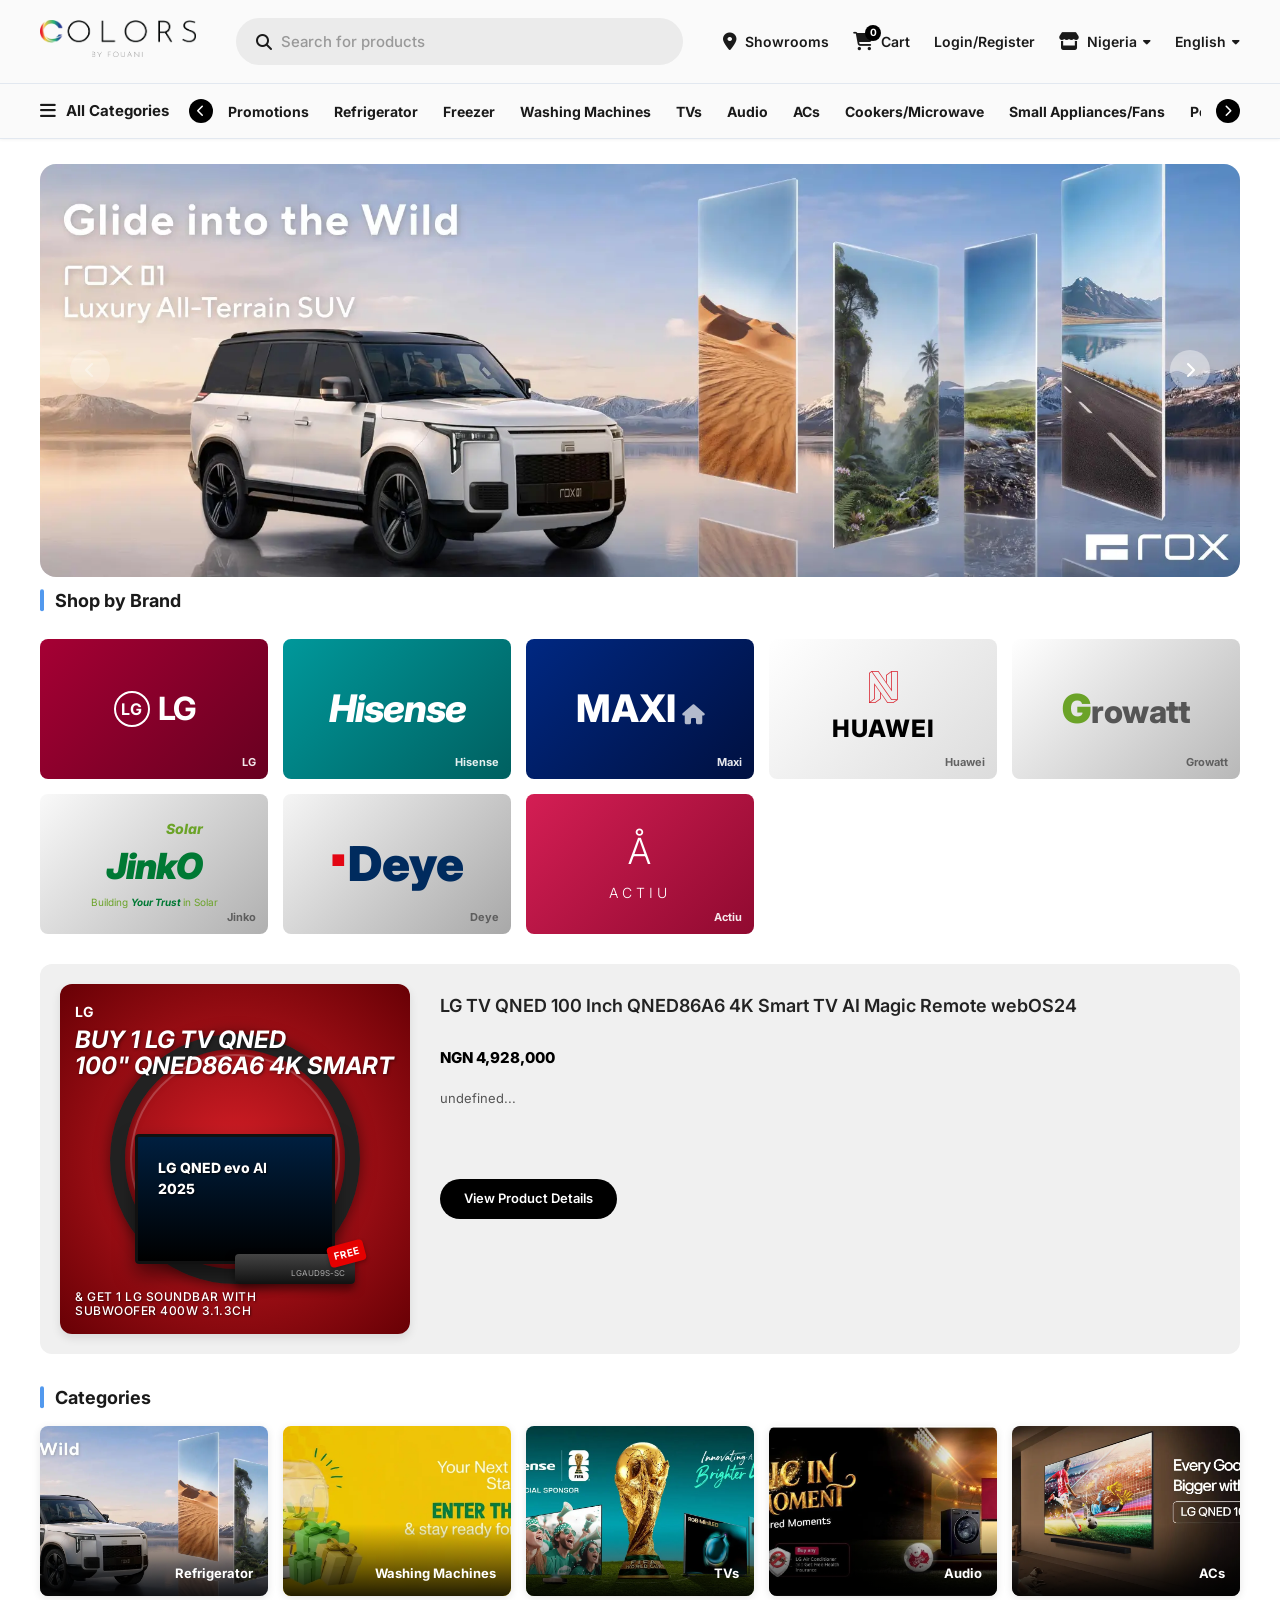
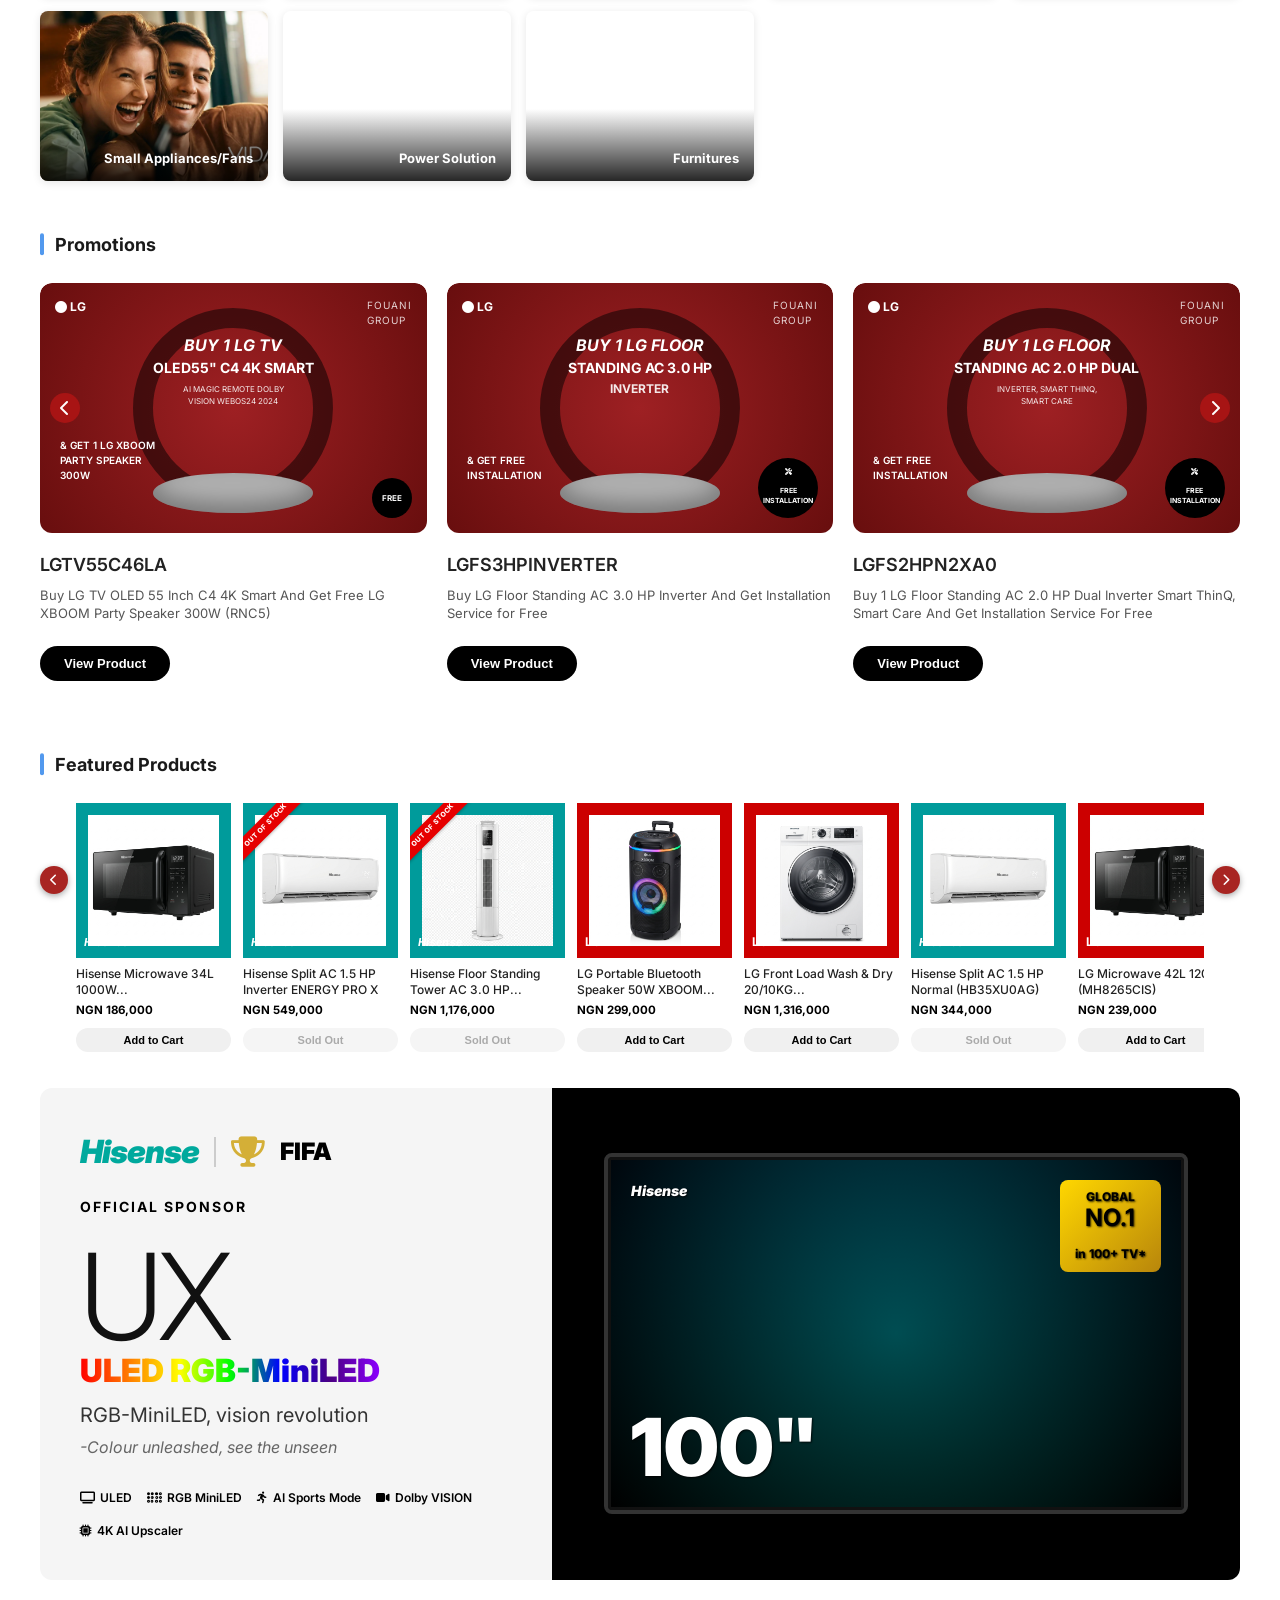
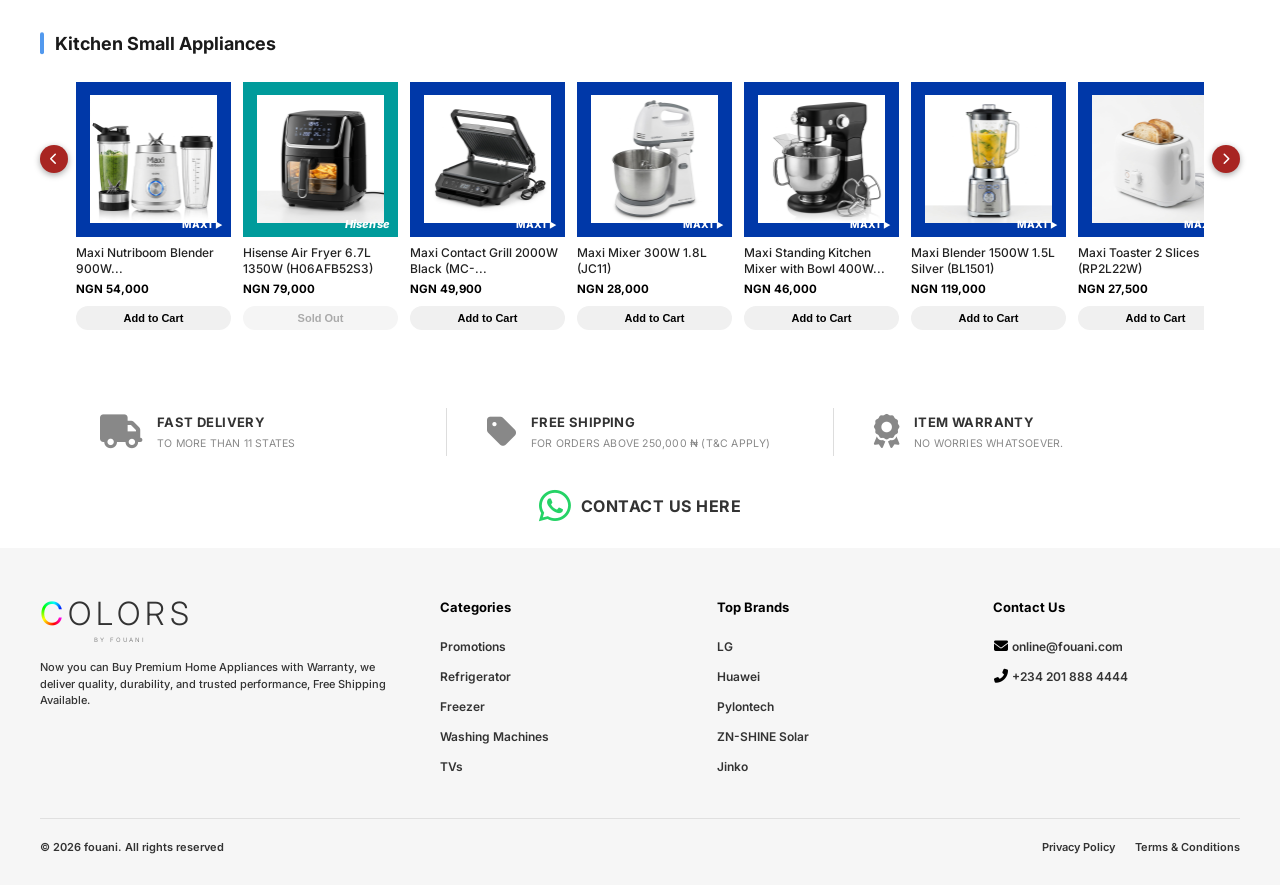
<file: index.html>
<!DOCTYPE html>
<html lang="en">
<head>
    <meta charset="UTF-8">
    <meta name="viewport" content="width=device-width, initial-scale=1.0">
    <title>COLORS by Fouani - Clone</title>
    <link rel="stylesheet" href="style.css">
    <!-- Google Fonts -->
    <link rel="preconnect" href="https://fonts.googleapis.com">
    <link rel="preconnect" href="https://fonts.gstatic.com" crossorigin>
    <link href="https://fonts.googleapis.com/css2?family=Inter:wght@400;500;600;700;800&display=swap" rel="stylesheet">
    <!-- Font Awesome for Icons -->
    <link rel="stylesheet" href="https://cdnjs.cloudflare.com/ajax/libs/font-awesome/6.4.0/css/all.min.css">
</head>
<body>

    <!-- Header & Navbar -->
    <header class="header">
        <div class="container">
            <div class="top-bar">
                <div class="mobile-menu-btn">
                    <i class="fas fa-bars"></i>
                </div>
                <a href="#" class="logo">
                    <img src="./img/icon/fouani.png" alt="Colors by Fouani" onerror="this.outerHTML='<h1>COLORS <span>by Fouani</span></h1>'">
                </a>
                
                <div class="search-container">
                    <i class="fas fa-search search-icon"></i>
                    <input type="text" class="search-bar" placeholder="Search for products">
                </div>

                <div class="nav-actions">
                    <a href="#" class="action-link hide-on-mobile">
                        <i class="fas fa-map-marker-alt"></i>
                        <span>Showrooms</span>
                    </a>
                    <a href="#" class="action-link cart-link hide-on-mobile">
                        <div class="cart-icon-wrapper">
                            <i class="fas fa-shopping-cart"></i>
                            <span class="cart-badge">0</span>
                        </div>
                        <span>Cart</span>
                    </a>
                    <a href="#" class="action-link hide-on-mobile">
                        <span>Login/Register</span>
                    </a>
                    <a href="#" class="action-link mobile-store-lang">
                        <i class="fas fa-store"></i>
                        <span class="hide-on-mobile">Nigeria</span>
                        <i class="fas fa-caret-down dropdown-icon hide-on-mobile"></i>
                    </a>
                    <a href="#" class="action-link mobile-lang">
                        <span>English</span>
                        <i class="fas fa-caret-down dropdown-icon"></i>
                    </a>
                </div>
            </div>
        </div>
        
        <div class="bottom-nav-wrapper">
            <div class="container relative-container">
                <div class="bottom-nav">
                    <div class="all-categories">
                        <i class="fas fa-bars"></i>
                        <span>All Categories</span>
                    </div>
                    
                    <button class="nav-scroll-btn left-btn"><i class="fas fa-chevron-left"></i></button>
                    
                    <div class="nav-links-container">
                        <ul class="nav-links">
                            <li class="nav-dropdown-wrapper">
                                <a href="#">Promotions</a>
                                <div class="nav-dropdown">
                                    <ul>
                                        <li><a href="#">Promo ACs</a></li>
                                        <li><a href="./microwave1.html">Cookers/Microwaves</a></li>
                                        <li><a href="#">Refrigerator</a></li>
                                        <li><a href="#">Washing Machines</a></li>
                                        <li><a href="#">Refrigerators</a></li>
                                        <li><a href="#">Promo TVs</a></li>
                                    </ul>
                                </div>
                            </li>
                            <li class="nav-dropdown-wrapper">
                                <a href="#">Refrigerator</a>
                                <div class="nav-dropdown">
                                    <ul>
                                        <li><a href="#">Side By Side</a></li>
                                        <li><a href="#">French Door</a></li>
                                        <li><a href="#">Bottom Freezer</a></li>
                                        <li><a href="#">Top Freezer</a></li>
                                        <li><a href="#">Single Door</a></li>
                                    </ul>
                                </div>
                            </li>
                            <li class="nav-dropdown-wrapper">
                                <a href="#">Freezer</a>
                                <div class="nav-dropdown">
                                    <ul>
                                        <li><a href="#">Standing Freezer</a></li>
                                        <li><a href="#">Chest Freezer</a></li>
                                    </ul>
                                </div>
                            </li>
                            <li class="nav-dropdown-wrapper">
                                <a href="#">Washing Machines</a>
                                <div class="nav-dropdown">
                                    <ul>
                                        <li><a href="#">Top Loader</a></li>
                                        <li><a href="#">Wash & Dry</a></li>
                                        <li><a href="#">Front Loader</a></li>
                                        <li><a href="#">Manual Twin Tub</a></li>
                                        <li><a href="#">Dryers</a></li>
                                        <li><a href="#">LG Styler Steam Closet</a></li>
                                    </ul>
                                </div>
                            </li>
                            <li class="nav-dropdown-wrapper">
                                <a href="#">TVs</a>
                                <div class="nav-dropdown">
                                    <ul>
                                        <li><a href="#">Smart TVs</a></li>
                                        <li><a href="#">OLED TVs</a></li>
                                        <li><a href="#">QLED TVs</a></li>
                                        <li><a href="#">Accessories</a></li>
                                    </ul>
                                </div>
                            </li>
                            <li class="nav-dropdown-wrapper">
                                <a href="./audio1.html">Audio</a>
                                <div class="nav-dropdown">
                                    <ul>
                                        <li><a href="#">Sound Bar</a></li>
                                        <li><a href="#">Wireless Speaker</a></li>
                                        <li><a href="#">Mini Hi-Fi System</a></li>
                                        <li><a href="#">Home Theater System</a></li>
                                        <li><a href="#">AV Receiver Systems</a></li>
                                        <li><a href="#">DVD Player</a></li>
                                    </ul>
                                </div>
                            </li>
                            <li class="nav-dropdown-wrapper">
                                <a href="#">ACs</a>
                                <div class="nav-dropdown">
                                    <ul>
                                        <li><a href="#">Split Air Conditioner</a></li>
                                        <li><a href="#">Floor Standing Air Conditioner</a></li>
                                        <li><a href="#">Inverter Air Conditioner</a></li>
                                        <li><a href="#">Portable Air Conditioner</a></li>
                                        <li><a href="#">Air Purifiers & Dehumidifiers</a></li>
                                    </ul>
                                </div>
                            </li>
                            <li class="nav-dropdown-wrapper">
                                <a href="./microwave1.html">Cookers/Microwave</a>
                                <div class="nav-dropdown">
                                    <ul>
                                        <li><a href="./microwave1.html">Microwaves</a></li>
                                        <li><a href="#">Gas Cookers</a></li>
                                        <li><a href="#">Table Top</a></li>
                                        <li><a href="#">Oven</a></li>
                                        <li><a href="#">Extractor Hood</a></li>
                                    </ul>
                                </div>
                            </li>
                            <li class="nav-dropdown-wrapper">
                                <a href="./small-appliances1.html">Small Appliances/Fans</a>
                                <div class="nav-dropdown">
                                    <ul>
                                        <li><a href="#">Fan</a></li>
                                        <li><a href="#">Air Fryer</a></li>
                                        <li><a href="#">Ice Makers</a></li>
                                        <li><a href="#">Small Kitchen Appliances</a></li>
                                    </ul>
                                </div>
                            </li>
                            <li class="nav-dropdown-wrapper">
                                <a href="./power-solutions1.html">Power Solution</a>
                                <div class="nav-dropdown">
                                    <ul>
                                        <li><a href="#">Inverters</a></li>
                                        <li><a href="#">Batteries</a></li>
                                        <li><a href="#">Generators</a></li>
                                        <li><a href="#">Stabilizers</a></li>
                                    </ul>
                                </div>
                            </li>
                            <li class="nav-dropdown-wrapper">
                                <a href="./furniture.html">Furniture</a>
                                <div class="nav-dropdown">
                                    <ul>
                                        <li><a href="#">Sofas</a></li>
                                        <li><a href="#">Dining Tables</a></li>
                                        <li><a href="#">Beds</a></li>
                                        <li><a href="#">Office Chairs</a></li>
                                    </ul>
                                </div>
                            </li>
                            <li class="nav-dropdown-wrapper">
                                <a href="#">Others</a>
                                <div class="nav-dropdown">
                                    <ul>
                                        <li><a href="#">Lighting</a></li>
                                        <li><a href="#">Tools</a></li>
                                        <li><a href="#">Smart Home</a></li>
                                    </ul>
                                </div>
                            </li>
                        </ul>
                    </div>
                    
                    <button class="nav-scroll-btn right-btn"><i class="fas fa-chevron-right"></i></button>
                </div>
            </div>
        </div>
    </header>

    <!-- Sidebar Overlay -->
    <div class="sidebar-overlay" id="sidebar-overlay"></div>

    <!-- All Categories Sidebar -->
    <div class="sidebar" id="categories-sidebar">
        <div class="sidebar-header">
            <h2>All Categories</h2>
            <button class="close-sidebar-btn" id="close-sidebar"><i class="fas fa-times"></i></button>
        </div>
        <div class="sidebar-content">
            <ul class="sidebar-menu">
                <li class="sidebar-dropdown-item">
                    <div class="sidebar-menu-header">
                        <div class="menu-item-content">
                            <div class="menu-icon"><i class="fas fa-tag" style="color: #d92128; font-size: 18px;"></i></div>
                            <span>Promotions</span>
                        </div>
                        <i class="fas fa-chevron-down dropdown-icon toggle-sidebar-dropdown"></i>
                    </div>
                    <ul class="sidebar-submenu">
                        <li><a href="#">Promo ACs</a></li>
                        <li><a href="./microwave1.html">Cookers/Microwaves</a></li>
                        <li><a href="#">Refrigerator</a></li>
                        <li><a href="#">Washing Machines</a></li>
                        <li><a href="#">Refrigerators</a></li>
                        <li><a href="#">Promo TVs</a></li>
                    </ul>
                </li>
                <li class="sidebar-dropdown-item">
                    <div class="sidebar-menu-header">
                        <div class="menu-item-content">
                            <div class="menu-icon"><i class="fas fa-snowflake" style="color: #555; font-size: 18px;"></i></div>
                            <span>Refrigerator</span>
                        </div>
                        <i class="fas fa-chevron-down dropdown-icon toggle-sidebar-dropdown"></i>
                    </div>
                    <ul class="sidebar-submenu">
                        <li><a href="#">Side By Side</a></li>
                        <li><a href="#">French Door</a></li>
                        <li><a href="#">Bottom Freezer</a></li>
                        <li><a href="#">Top Freezer</a></li>
                        <li><a href="#">Single Door</a></li>
                    </ul>
                </li>
                <li class="sidebar-dropdown-item">
                    <div class="sidebar-menu-header">
                        <div class="menu-item-content">
                            <div class="menu-icon"><i class="fas fa-icicles" style="color: #555; font-size: 18px;"></i></div>
                            <span>Freezer</span>
                        </div>
                        <i class="fas fa-chevron-down dropdown-icon toggle-sidebar-dropdown"></i>
                    </div>
                    <ul class="sidebar-submenu">
                        <li><a href="#">Standing Freezer</a></li>
                        <li><a href="#">Chest Freezer</a></li>
                    </ul>
                </li>
                <li class="sidebar-dropdown-item">
                    <div class="sidebar-menu-header">
                        <div class="menu-item-content">
                            <div class="menu-icon"><i class="fas fa-tshirt" style="color: #555; font-size: 18px;"></i></div>
                            <span>Washing Machines</span>
                        </div>
                        <i class="fas fa-chevron-down dropdown-icon toggle-sidebar-dropdown"></i>
                    </div>
                    <ul class="sidebar-submenu">
                        <li><a href="#">Top Loader</a></li>
                        <li><a href="#">Wash & Dry</a></li>
                        <li><a href="#">Front Loader</a></li>
                        <li><a href="#">Manual Twin Tub</a></li>
                        <li><a href="#">Dryers</a></li>
                        <li><a href="#">LG Styler Steam Closet</a></li>
                    </ul>
                </li>
                <li class="sidebar-dropdown-item">
                    <div class="sidebar-menu-header">
                        <div class="menu-item-content">
                            <div class="menu-icon"><i class="fas fa-tv" style="color: #555; font-size: 18px;"></i></div>
                            <span>TVs</span>
                        </div>
                        <i class="fas fa-chevron-down dropdown-icon toggle-sidebar-dropdown"></i>
                    </div>
                    <ul class="sidebar-submenu">
                        <li><a href="#">Smart TVs</a></li>
                        <li><a href="#">OLED TVs</a></li>
                        <li><a href="#">QLED TVs</a></li>
                        <li><a href="#">Accessories</a></li>
                    </ul>
                </li>
                <li class="sidebar-dropdown-item">
                    <div class="sidebar-menu-header">
                        <div class="menu-item-content">
                            <div class="menu-icon"><i class="fas fa-volume-up" style="color: #555; font-size: 18px;"></i></div>
                            <a href="audio1.html"><span>Audio</span></a>
                        </div>
                        <i class="fas fa-chevron-down dropdown-icon toggle-sidebar-dropdown"></i>
                    </div>
                    <ul class="sidebar-submenu">
                        <li><a href="#">Sound Bar</a></li>
                        <li><a href="#">Wireless Speaker</a></li>
                        <li><a href="#">Mini Hi-Fi System</a></li>
                        <li><a href="#">Home Theater System</a></li>
                        <li><a href="#">AV Receiver Systems</a></li>
                        <li><a href="#">DVD Player</a></li>
                    </ul>
                </li>
                <li class="sidebar-dropdown-item">
                    <div class="sidebar-menu-header">
                        <div class="menu-item-content">
                            <div class="menu-icon"><i class="fas fa-wind" style="color: #555; font-size: 18px;"></i></div>
                            <span>ACs</span>
                        </div>
                        <i class="fas fa-chevron-down dropdown-icon toggle-sidebar-dropdown"></i>
                    </div>
                    <ul class="sidebar-submenu">
                        <li><a href="#">Split Air Conditioner</a></li>
                        <li><a href="#">Floor Standing Air Conditioner</a></li>
                        <li><a href="#">Inverter Air Conditioner</a></li>
                        <li><a href="#">Portable Air Conditioner</a></li>
                        <li><a href="#">Air Purifiers & Dehumidifiers</a></li>
                    </ul>
                </li>
                <li class="sidebar-dropdown-item">
                    <div class="sidebar-menu-header">
                        <div class="menu-item-content">
                            <div class="menu-icon"><i class="fas fa-hamburger" style="color: #555; font-size: 18px;"></i></div>
                            <a href="./microwave1.html"><span>Cookers/Microwave</span></a>
                        </div>
                        <i class="fas fa-chevron-down dropdown-icon toggle-sidebar-dropdown"></i>
                    </div>
                    <ul class="sidebar-submenu">
                        <li><a href="./microwave1.html">Microwaves</a></li>
                        <li><a href="#">Gas Cookers</a></li>
                        <li><a href="#">Table Top</a></li>
                        <li><a href="#">Oven</a></li>
                        <li><a href="#">Extractor Hood</a></li>
                    </ul>
                </li>
                <li class="sidebar-dropdown-item">
                    <div class="sidebar-menu-header">
                        <div class="menu-item-content">
                            <div class="menu-icon"><i class="fas fa-fan" style="color: #555; font-size: 18px;"></i></div>
                            <a href="small-appliances1.html"><span>Small Appliances/Fans</span></a>
                        </div>
                        <i class="fas fa-chevron-down dropdown-icon toggle-sidebar-dropdown"></i>
                    </div>
                    <ul class="sidebar-submenu">
                        <li><a href="#">Fan</a></li>
                        <li><a href="#">Air Fryer</a></li>
                        <li><a href="#">Ice Makers</a></li>
                        <li><a href="#">Small Kitchen Appliances</a></li>
                    </ul>
                </li>
                <li class="sidebar-dropdown-item">
                    <div class="sidebar-menu-header">
                        <div class="menu-item-content">
                            <div class="menu-icon"><i class="fas fa-bolt" style="color: #555; font-size: 18px;"></i></div>
                            <a href="./power-solutions1.html"><span>Power Solution</span></a>
                        </div>
                        <i class="fas fa-chevron-down dropdown-icon toggle-sidebar-dropdown"></i>
                    </div>
                    <ul class="sidebar-submenu">
                        <li><a href="#">Inverters</a></li>
                        <li><a href="#">Batteries</a></li>
                        <li><a href="#">Generators</a></li>
                        <li><a href="#">Stabilizers</a></li>
                    </ul>
                </li>
                <li class="sidebar-dropdown-item">
                    <div class="sidebar-menu-header">
                        <div class="menu-item-content">
                            <div class="menu-icon"><i class="fas fa-couch" style="color: #555; font-size: 18px;"></i></div>
                            <a href="furniture.html"><span>Furniture</span></a>
                        </div>
                        <i class="fas fa-chevron-down dropdown-icon toggle-sidebar-dropdown"></i>
                    </div>
                    <ul class="sidebar-submenu">
                        <li><a href="#">Sofas</a></li>
                        <li><a href="#">Dining Tables</a></li>
                        <li><a href="#">Beds</a></li>
                        <li><a href="#">Office Chairs</a></li>
                    </ul>
                </li>
                <li class="sidebar-dropdown-item">
                    <div class="sidebar-menu-header">
                        <div class="menu-item-content">
                            <div class="menu-icon"><i class="fas fa-ellipsis-h" style="color: #555; font-size: 18px;"></i></div>
                            <span>Others</span>
                        </div>
                        <i class="fas fa-chevron-down dropdown-icon toggle-sidebar-dropdown"></i>
                    </div>
                    <ul class="sidebar-submenu">
                        <li><a href="#">Lighting</a></li>
                        <li><a href="#">Tools</a></li>
                        <li><a href="#">Smart Home</a></li>
                    </ul>
                </li>
            </ul>
        </div>
    </div>

    <!-- Hero Section with Carousel -->
    <section class="hero-section container">
        <div class="carousel-container" id="hero-carousel">
            <!-- Slide 1 -->
            <div class="carousel-slide active">
                <img src="img/bg1.webp" alt="Banner 1" style="object-position: center;">
            </div>
            <!-- Slide 2 -->
            <div class="carousel-slide">
                <img src="img/bg2.webp" alt="Banner 2" style="object-position: center;">
            </div>
            <!-- Slide 3 -->
            <div class="carousel-slide">
                <img src="img/bg3.webp" alt="Banner 3" style="object-position: center;">
            </div>
            <!-- Slide 4 -->
            <div class="carousel-slide">
                <img src="img/bg4.webp" alt="Banner 4" style="object-position: center;">
            </div>
            <!-- Slide 5 -->
            <div class="carousel-slide">
                <img src="img/bg5.webp" alt="Banner 5" style="object-position: center;">
            </div>
            <!-- Slide 6 -->
            <div class="carousel-slide">
                <img src="img/bg6.webp" alt="Banner 6" style="object-position: center;">
            </div>

            <button class="carousel-nav prev"><i class="fas fa-chevron-left"></i></button>
            <button class="carousel-nav next"><i class="fas fa-chevron-right"></i></button>
        </div>
    </section>

    <main class="container">
        <!-- Shop by Brand -->
        <section class="shop-by-brand-section">
            <div class="section-header">
                <h2 class="section-title">Shop by Brand</h2>
            </div>
            <div class="brands-grid">
                <!-- LG -->
                <a href="#" class="custom-brand-card lg">
                    <div class="logo">
                        <span class="circle">L<span>G</span></span>
                        <span style="letter-spacing: -2px;">LG</span>
                    </div>
                    <span class="brand-name-small">LG</span>
                </a>
                
                <!-- Hisense -->
                <a href="#" class="custom-brand-card hisense">
                    <div class="logo">Hisense</div>
                    <span class="brand-name-small">Hisense</span>
                </a>
                
                <!-- MAXI -->
                <a href="#" class="custom-brand-card maxi">
                    <div class="logo">MAXI <i class="fas fa-home"></i></div>
                    <span class="brand-name-small">Maxi</span>
                </a>
                
                <!-- HUAWEI -->
                <a href="#" class="custom-brand-card huawei">
                    <div class="logo">
                        <i class="fab fa-neos" style="color:#d9232e; font-size: 32px;"></i> <!-- Placeholder for lotus -->
                        <span>HUAWEI</span>
                    </div>
                    <span class="brand-name-small" style="color: #555;">Huawei</span>
                </a>
                
                <!-- Growatt -->
                <a href="#" class="custom-brand-card growatt">
                    <div class="logo">
                        <span style="color: #6ba328; font-size: 40px; font-weight: 900;">G</span>rowatt
                    </div>
                    <span class="brand-name-small" style="color: #555;">Growatt</span>
                </a>

                <!-- Jinko -->
                <a href="#" class="custom-brand-card jinko">
                    <div class="logo">
                        <div style="color: #6ba328; font-style: italic; font-weight: 800; font-size: 14px; align-self: flex-end; margin-right: 15px;">Solar</div>
                        <span style="color: #007934; font-style: italic; font-weight: 900; font-size: 36px; letter-spacing: -1px;">JinkO</span>
                        <div style="font-size: 10px; color: #555; margin-top: 2px;">
                            <span style="color:#6ba328;">Building </span><span style="color:#007934; font-weight: bold; font-style: italic;">Your Trust </span><span style="color:#6ba328;">in Solar</span>
                        </div>
                    </div>
                    <span class="brand-name-small" style="color: #555;">Jinko</span>
                </a>

                <!-- Deye -->
                <a href="#" class="custom-brand-card deye">
                    <div class="logo">
                        <span style="color: #e30613; font-size: 16px; margin-right: 2px; transform: translateY(-15px);">■</span>
                        Deye
                    </div>
                    <span class="brand-name-small" style="color: #555;">Deye</span>
                </a>

                <!-- Actiu -->
                <a href="#" class="custom-brand-card actiu">
                    <div class="logo">
                        <span style="font-size: 36px; font-weight: 300;">Å</span>
                        <span style="letter-spacing: 4px; font-weight: 300; font-size: 14px; margin-top: 4px;">ACTIU</span>
                    </div>
                    <span class="brand-name-small">Actiu</span>
                </a>
            </div>
        </section>

        <!-- Promo Banner -->
        <section class="promo-banner-section">
            <div class="promo-banner-card">
                <div class="promo-banner-image">
                    <!-- We will use a placeholder or pure CSS for the image if it's missing, but let's use the digitalocean url for now just in case it works for the user -->
                    <div class="promo-image-css">
                        <div class="promo-red-bg">
                            <div class="promo-text-top">
                                <span class="lg-logo-small">L<span>G</span></span>
                                <h2>BUY 1 LG TV QNED<br>100" QNED86A6 4K SMART</h2>
                            </div>
                            <div class="promo-circles">
                                <div class="circle-outer"></div>
                                <div class="circle-inner"></div>
                            </div>
                            <div class="promo-product-mockup">
                                <div class="tv-screen">
                                    <div class="tv-content">
                                        <span class="tv-brand">LG QNED <span>evo</span> <b>AI</b><br>2025</span>
                                    </div>
                                </div>
                                <div class="soundbar"></div>
                                <div class="free-badge">FREE</div>
                            </div>
                            <div class="promo-text-bottom">
                                &amp; GET 1 LG SOUNDBAR WITH<br>SUBWOOFER 400W 3.1.3CH
                            </div>
                        </div>
                    </div>
                </div>
                <div class="promo-banner-content">
                    <h3 class="promo-title">LG TV QNED 100 Inch QNED86A6 4K Smart TV AI Magic Remote webOS24</h3>
                    <div class="promo-price">NGN 4,928,000</div>
                    <div class="promo-desc">undefined...</div>
                    <a href="#" class="promo-btn">View Product Details</a>
                </div>
            </div>
        </section>

        <!-- Categories Section -->
        <section class="categories-section">
            <div class="section-header">
                <h2 class="section-title">Categories</h2>
            </div>
            <div class="categories-grid">
                <a href="#" class="category-card" style="background-image: url('img/bg1.webp');">
                    <div class="category-overlay">Refrigerator</div>
                </a>
                <a href="#" class="category-card" style="background-image: url('img/bg2.webp');">
                    <div class="category-overlay">Washing Machines</div>
                </a>
                <a href="#" class="category-card" style="background-image: url('img/bg3.webp');">
                    <div class="category-overlay">TVs</div>
                </a>
                <a href="audio1.html" class="category-card" style="background-image: url('img/bg4.webp');">
                    <div class="category-overlay">Audio</div>
                </a>
                <a href="#" class="category-card" style="background-image: url('img/bg5.webp');">
                    <div class="category-overlay">ACs</div>
                </a>
                <a href="./small-appliances1.html" class="category-card" style="background-image: url('img/bg6.webp');">
                    <div class="category-overlay">Small Appliances/Fans</div>
                </a>
                <a href="./power-solutions1.html" class="category-card" style="background-image: url('https://images.pexels.com/photos/159397/solar-panel-array-power-sun-electricity-159397.jpeg?auto=compress&cs=tinysrgb&w=600');">
                    <div class="category-overlay">Power Solution</div>
                </a>
                <a href="./furniture.html" class="category-card" style="background-image: url('https://images.pexels.com/photos/1866149/pexels-photo-1866149.jpeg?auto=compress&cs=tinysrgb&w=600');">
                    <div class="category-overlay">Furnitures</div>
                </a>
            </div>
        </section>

        <!-- Promotions -->
        <section class="promotions-custom-section">
            <div class="section-header">
                <h2 class="section-title">Promotions</h2>
            </div>
            <div class="promotions-custom-grid">
                <!-- Promo Card 1 -->
                <div class="promo-custom-card">
                    <div class="promo-custom-banner">
                        <div class="promo-banner-bg">
                            <div class="promo-bg-ring"></div>
                        </div>
                        <div class="promo-top-logos">
                            <span style="color:white;font-weight:bold;font-size:12px;"><i class="fas fa-circle"></i> LG</span>
                            <span class="fouani-logo-sm">FOUANI<br>GROUP</span>
                        </div>
                        <div class="promo-text-center">
                            <h3>BUY 1 LG TV</h3>
                            <h4>OLED55" C4 4K SMART</h4>
                            <p>AI MAGIC REMOTE DOLBY<br>VISION WEBOS24 2024</p>
                        </div>
                        <div class="promo-get-left">
                            & GET 1 LG XBOOM<br>PARTY SPEAKER 300W
                        </div>
                        <div class="promo-stage-area">
                            <div class="promo-stage"></div>
                        </div>
                        <div class="promo-badge-right">
                            <div class="free-badge-img">
                                <div style="background:#000;border-radius:50%;width:40px;height:40px;display:flex;align-items:center;justify-content:center;color:#fff;font-size:8px;font-weight:bold;margin-top:10px;">FREE</div>
                            </div>
                        </div>
                        <div class="promo-nav-left"><i class="fas fa-chevron-left"></i></div>
                    </div>
                    <div class="promo-custom-details">
                        <h3 class="promo-title">LGTV55C46LA</h3>
                        <p class="promo-desc">Buy LG TV OLED 55 Inch C4 4K Smart And Get Free LG XBOOM Party Speaker 300W (RNC5)</p>
                        <button class="view-product-btn">View Product</button>
                    </div>
                </div>

                <!-- Promo Card 2 -->
                <div class="promo-custom-card">
                    <div class="promo-custom-banner">
                        <div class="promo-banner-bg">
                            <div class="promo-bg-ring"></div>
                        </div>
                        <div class="promo-top-logos">
                            <span style="color:white;font-weight:bold;font-size:12px;"><i class="fas fa-circle"></i> LG</span>
                            <span class="fouani-logo-sm">FOUANI<br>GROUP</span>
                        </div>
                        <div class="promo-text-center">
                            <h3>BUY 1 LG FLOOR</h3>
                            <h4>STANDING AC 3.0 HP</h4>
                            <p style="font-size:12px; margin-top:2px; font-weight:bold;">INVERTER</p>
                        </div>
                        <div class="promo-get-left">
                            & GET FREE<br>INSTALLATION
                        </div>
                        <div class="promo-stage-area">
                            <div class="promo-stage"></div>
                        </div>
                        <div class="promo-badge-right black-badge">
                            <i class="fas fa-tools"></i><br>FREE<br>INSTALLATION
                        </div>
                    </div>
                    <div class="promo-custom-details">
                        <h3 class="promo-title">LGFS3HPINVERTER</h3>
                        <p class="promo-desc">Buy LG Floor Standing AC 3.0 HP Inverter And Get Installation Service for Free</p>
                        <button class="view-product-btn">View Product</button>
                    </div>
                </div>

                <!-- Promo Card 3 -->
                <div class="promo-custom-card">
                    <div class="promo-custom-banner">
                        <div class="promo-banner-bg">
                            <div class="promo-bg-ring"></div>
                        </div>
                        <div class="promo-top-logos">
                            <span style="color:white;font-weight:bold;font-size:12px;"><i class="fas fa-circle"></i> LG</span>
                            <span class="fouani-logo-sm">FOUANI<br>GROUP</span>
                        </div>
                        <div class="promo-text-center">
                            <h3>BUY 1 LG FLOOR</h3>
                            <h4>STANDING AC 2.0 HP DUAL</h4>
                            <p>INVERTER, SMART THINQ,<br>SMART CARE</p>
                        </div>
                        <div class="promo-get-left">
                            & GET FREE<br>INSTALLATION
                        </div>
                        <div class="promo-stage-area">
                            <div class="promo-stage"></div>
                        </div>
                        <div class="promo-badge-right black-badge">
                            <i class="fas fa-tools"></i><br>FREE<br>INSTALLATION
                        </div>
                        <div class="promo-nav-right"><i class="fas fa-chevron-right"></i></div>
                    </div>
                    <div class="promo-custom-details">
                        <h3 class="promo-title">LGFS2HPN2XA0</h3>
                        <p class="promo-desc">Buy 1 LG Floor Standing AC 2.0 HP Dual Inverter Smart ThinQ, Smart Care And Get Installation Service For Free</p>
                        <button class="view-product-btn">View Product</button>
                    </div>
                </div>
            </div>
        <!-- Featured Products -->
        <section class="featured-products-section">
            <div class="section-header">
                <h2 class="section-title">Featured Products</h2>
            </div>
            <div class="featured-products-carousel-wrapper">
                <div class="fp-nav-btn fp-nav-left" id="fpNavLeft"><i class="fas fa-chevron-left"></i></div>
                <div class="featured-products-grid" id="featuredGrid">
                    <!-- Item 1: Hisense Microwave -->
                    <div class="featured-card">
                        <div class="featured-img-box teal-bg">
                            <img src="./img/prod_hisense_microwave.png" alt="Hisense Microwave">
                            <div class="fp-brand-logo">Hisense</div>
                        </div>
                        <h4 class="featured-title">Hisense Microwave 34L 1000W...</h4>
                        <div class="featured-price">NGN 186,000</div>
                        <button class="featured-btn add-to-cart">Add to Cart</button>
                    </div>
                    <!-- Item 2: Hisense Split AC Inverter (OUT OF STOCK) -->
                    <div class="featured-card">
                        <div class="featured-img-box teal-bg">
                            <div class="fp-oos-ribbon"><span>OUT OF STOCK</span></div>
                            <img src="./img/prod_hisense_ac.png" alt="Hisense Split AC">
                            <div class="fp-brand-logo">Hisense</div>
                        </div>
                        <h4 class="featured-title">Hisense Split AC 1.5 HP Inverter ENERGY PRO X</h4>
                        <div class="featured-price">NGN 549,000</div>
                        <button class="featured-btn sold-out">Sold Out</button>
                    </div>
                    <!-- Item 3: Hisense Floor AC (OUT OF STOCK) -->
                    <div class="featured-card">
                        <div class="featured-img-box teal-bg">
                            <div class="fp-oos-ribbon"><span>OUT OF STOCK</span></div>
                            <img src="./img/prod_hisense_floor_ac.png" alt="Hisense Floor AC">
                            <div class="fp-brand-logo">Hisense</div>
                        </div>
                        <h4 class="featured-title">Hisense Floor Standing Tower AC 3.0 HP...</h4>
                        <div class="featured-price">NGN 1,176,000</div>
                        <button class="featured-btn sold-out">Sold Out</button>
                    </div>
                    <!-- Item 4: LG Speaker -->
                    <div class="featured-card">
                        <div class="featured-img-box dark-red-bg">
                            <img src="./img/prod_lg_speaker.png" alt="LG XBOOM Speaker">
                            <div class="fp-brand-logo fp-brand-lg">LG</div>
                        </div>
                        <h4 class="featured-title">LG Portable Bluetooth Speaker 50W XBOOM...</h4>
                        <div class="featured-price">NGN 299,000</div>
                        <button class="featured-btn add-to-cart">Add to Cart</button>
                    </div>
                    <!-- Item 5: LG Washer -->
                    <div class="featured-card">
                        <div class="featured-img-box dark-red-bg">
                            <img src="./img/prod_hisense_washer.png" alt="LG Front Load Washer">
                            <div class="fp-brand-logo fp-brand-lg">LG</div>
                        </div>
                        <h4 class="featured-title">LG Front Load Wash & Dry 20/10KG...</h4>
                        <div class="featured-price">NGN 1,316,000</div>
                        <button class="featured-btn add-to-cart">Add to Cart</button>
                    </div>
                    <!-- Item 6: Hisense Normal AC (Sold Out) -->
                    <div class="featured-card">
                        <div class="featured-img-box teal-bg">
                            <img src="./img/prod_hisense_ac.png" alt="Hisense Normal AC">
                            <div class="fp-brand-logo">Hisense</div>
                        </div>
                        <h4 class="featured-title">Hisense Split AC 1.5 HP Normal (HB35XU0AG)</h4>
                        <div class="featured-price">NGN 344,000</div>
                        <button class="featured-btn sold-out">Sold Out</button>
                    </div>
                    <!-- Item 7: LG Microwave -->
                    <div class="featured-card">
                        <div class="featured-img-box dark-red-bg">
                            <img src="./img/prod_hisense_microwave.png" alt="LG Microwave">
                            <div class="fp-brand-logo fp-brand-lg">LG</div>
                        </div>
                        <h4 class="featured-title">LG Microwave 42L 1200W (MH8265CIS)</h4>
                        <div class="featured-price">NGN 239,000</div>
                        <button class="featured-btn add-to-cart">Add to Cart</button>
                    </div>
                    <!-- Item 8: Hisense Party Thunder -->
                    <div class="featured-card">
                        <div class="featured-img-box teal-bg">
                            <img src="./img/prod_lg_speaker.png" alt="Hisense Party Thunder">
                            <div class="fp-brand-logo">Hisense</div>
                        </div>
                        <h4 class="featured-title">Hisense Party Thunder | Ultimate Party...</h4>
                        <div class="featured-price">NGN 399,000</div>
                        <button class="featured-btn add-to-cart">Add to Cart</button>
                    </div>
                </div>
                <div class="fp-nav-btn fp-nav-right" id="fpNavRight"><i class="fas fa-chevron-right"></i></div>
            </div>

            <!-- Hisense Large Banner -->
            <div class="hisense-huge-banner">
                <div class="hisense-banner-left">
                    <div class="hisense-banner-logos">
                        <span class="hisense-text-logo">Hisense</span>
                        <div class="divider"></div>
                        <i class="fas fa-trophy fifa-trophy"></i>
                        <span class="fifa-text">FIFA</span>
                    </div>
                    <div class="official-sponsor">OFFICIAL SPONSOR</div>
                    <div class="ux-huge-text">UX</div>
                    <div class="uled-text"><span class="rainbow-text">ULED RGB-MiniLED</span></div>
                    <div class="revolution-text">RGB-MiniLED, vision revolution</div>
                    <div class="unseen-text">-Colour unleashed, see the unseen</div>
                    <div class="bottom-features">
                        <span><i class="fas fa-tv"></i> ULED</span>
                        <span><i class="fas fa-braille"></i> RGB MiniLED</span>
                        <span><i class="fas fa-running"></i> AI Sports Mode</span>
                        <span><i class="fas fa-video"></i> Dolby VISION</span>
                        <span><i class="fas fa-microchip"></i> 4K AI Upscaler</span>
                    </div>
                </div>
                <div class="hisense-banner-right">
                    <div class="tv-frame">
                        <div class="tv-screen">
                            <div class="tv-stadium-bg"></div>
                            <div class="tv-content">
                                <span class="hisense-text-logo-small">Hisense</span>
                                <div class="giant-100">100"</div>
                                <div class="global-no1">
                                    GLOBAL<br><strong>NO.1</strong><br>in 100+ TV*
                                </div>
                            </div>
                        </div>
                    </div>
                </div>
            </div>

            <!-- Kitchen Small Appliances -->
            <section class="ka-section">
                <div class="section-header">
                    <h2 class="section-title">Kitchen Small Appliances</h2>
                </div>
                <div class="ka-carousel-wrapper">
                    <div class="ka-nav-btn ka-nav-left" id="kaNavLeft"><i class="fas fa-chevron-left"></i></div>
                    <div class="ka-grid" id="kaGrid">
                        <!-- Item 1 -->
                        <div class="ka-card">
                            <div class="ka-img-box blue-bg">
                                <img src="./img/ka_nutriboom.png" alt="Maxi Nutriboom Blender">
                                <div class="ka-brand">MAXI <span class="ka-arrow">&#9654;</span></div>
                            </div>
                            <h4 class="ka-title">Maxi Nutriboom Blender 900W...</h4>
                            <div class="ka-price">NGN 54,000</div>
                            <button class="ka-btn ka-add">Add to Cart</button>
                        </div>
                        <!-- Item 2 -->
                        <div class="ka-card">
                            <div class="ka-img-box teal-bg">
                                <img src="./img/ka_air_fryer.png" alt="Hisense Air Fryer">
                                <div class="ka-brand ka-hisense">Hisense</div>
                            </div>
                            <h4 class="ka-title">Hisense Air Fryer 6.7L 1350W (H06AFB52S3)</h4>
                            <div class="ka-price">NGN 79,000</div>
                            <button class="ka-btn ka-sold">Sold Out</button>
                        </div>
                        <!-- Item 3 -->
                        <div class="ka-card">
                            <div class="ka-img-box blue-bg">
                                <img src="./img/ka_grill.png" alt="Maxi Contact Grill">
                                <div class="ka-brand">MAXI <span class="ka-arrow">&#9654;</span></div>
                            </div>
                            <h4 class="ka-title">Maxi Contact Grill 2000W Black (MC-...</h4>
                            <div class="ka-price">NGN 49,900</div>
                            <button class="ka-btn ka-add">Add to Cart</button>
                        </div>
                        <!-- Item 4 -->
                        <div class="ka-card">
                            <div class="ka-img-box blue-bg">
                                <img src="./img/ka_mixer.png" alt="Maxi Mixer">
                                <div class="ka-brand">MAXI <span class="ka-arrow">&#9654;</span></div>
                            </div>
                            <h4 class="ka-title">Maxi Mixer 300W 1.8L (JC11)</h4>
                            <div class="ka-price">NGN 28,000</div>
                            <button class="ka-btn ka-add">Add to Cart</button>
                        </div>
                        <!-- Item 5 -->
                        <div class="ka-card">
                            <div class="ka-img-box blue-bg">
                                <img src="./img/ka_stand_mixer.png" alt="Maxi Stand Mixer">
                                <div class="ka-brand">MAXI <span class="ka-arrow">&#9654;</span></div>
                            </div>
                            <h4 class="ka-title">Maxi Standing Kitchen Mixer with Bowl 400W...</h4>
                            <div class="ka-price">NGN 46,000</div>
                            <button class="ka-btn ka-add">Add to Cart</button>
                        </div>
                        <!-- Item 6 -->
                        <div class="ka-card">
                            <div class="ka-img-box blue-bg">
                                <img src="./img/ka_jug_blender.png" alt="Maxi Blender">
                                <div class="ka-brand">MAXI <span class="ka-arrow">&#9654;</span></div>
                            </div>
                            <h4 class="ka-title">Maxi Blender 1500W 1.5L Silver (BL1501)</h4>
                            <div class="ka-price">NGN 119,000</div>
                            <button class="ka-btn ka-add">Add to Cart</button>
                        </div>
                        <!-- Item 7 -->
                        <div class="ka-card">
                            <div class="ka-img-box blue-bg">
                                <img src="./img/ka_toaster.png" alt="Maxi Toaster">
                                <div class="ka-brand">MAXI <span class="ka-arrow">&#9654;</span></div>
                            </div>
                            <h4 class="ka-title">Maxi Toaster 2 Slices (RP2L22W)</h4>
                            <div class="ka-price">NGN 27,500</div>
                            <button class="ka-btn ka-add">Add to Cart</button>
                        </div>
                        <!-- Item 8 -->
                        <div class="ka-card">
                            <div class="ka-img-box blue-bg">
                                <img src="./img/ka_kettle.png" alt="Maxi Kettle">
                                <div class="ka-brand">MAXI <span class="ka-arrow">&#9654;</span></div>
                            </div>
                            <h4 class="ka-title">Maxi Kettle 1.7L Silver 2000W (17S30A2)</h4>
                            <div class="ka-price">NGN 26,700</div>
                            <button class="ka-btn ka-add">Add to Cart</button>
                        </div>
                    </div>
                    <div class="ka-nav-btn ka-nav-right" id="kaNavRight"><i class="fas fa-chevron-right"></i></div>
                </div>
            </section>

            
        </section>
    </main>

    <!-- Trust Bar + Contact -->
    <section class="trust-bar-section">
        <div class="trust-bar-container">
            <!-- Three Features -->
            <div class="trust-features">
                <div class="trust-feature">
                    <div class="trust-icon">
                        <i class="fas fa-truck"></i>
                    </div>
                    <div class="trust-text">
                        <span class="trust-title">FAST DELIVERY</span>
                        <span class="trust-sub">TO MORE THAN 11 STATES</span>
                    </div>
                </div>
                <div class="trust-divider"></div>
                <div class="trust-feature">
                    <div class="trust-icon">
                        <i class="fas fa-tag"></i>
                    </div>
                    <div class="trust-text">
                        <span class="trust-title">FREE SHIPPING</span>
                        <span class="trust-sub">FOR ORDERS ABOVE 250,000 ₦ (T&amp;C APPLY)</span>
                    </div>
                </div>
                <div class="trust-divider"></div>
                <div class="trust-feature">
                    <div class="trust-icon">
                        <i class="fas fa-award"></i>
                    </div>
                    <div class="trust-text">
                        <span class="trust-title">ITEM WARRANTY</span>
                        <span class="trust-sub">NO WORRIES WHATSOEVER.</span>
                    </div>
                </div>
            </div>

            <!-- WhatsApp Contact -->
            <div class="trust-contact">
                <a href="https://wa.me/2348000000000" class="trust-whatsapp" target="_blank" rel="noopener">
                    <i class="fab fa-whatsapp"></i>
                    <span>CONTACT US HERE</span>
                </a>
            </div>
        </div>
    </section>

    <footer class="footer">
        <div class="container">
            <div class="footer-grid">
                <div class="footer-col brand-col">
                    <div class="footer-logo">
                        <span class="logo-colors"><span class="logo-c">C</span>OLORS</span>
                        <div class="logo-by">BY FOUANI</div>
                    </div>
                    <p>Now you can Buy Premium Home Appliances with Warranty, we deliver quality, durability, and trusted performance, Free Shipping Available.</p>
                </div>
                <div class="footer-col">
                    <h3>Categories</h3>
                    <ul>
                        <li><a href="#">Promotions</a></li>
                        <li><a href="#">Refrigerator</a></li>
                        <li><a href="#">Freezer</a></li>
                        <li><a href="#">Washing Machines</a></li>
                        <li><a href="#">TVs</a></li>
                    </ul>
                </div>
                <div class="footer-col">
                    <h3>Top Brands</h3>
                    <ul>
                        <li><a href="#">LG</a></li>
                        <li><a href="#">Huawei</a></li>
                        <li><a href="#">Pylontech</a></li>
                        <li><a href="#">ZN-SHINE Solar</a></li>
                        <li><a href="#">Jinko</a></li>
                    </ul>
                </div>
                <div class="footer-col contact-col">
                    <h3>Contact Us</h3>
                    <ul>
                        <li><a href="mailto:online@fouani.com"><i class="fas fa-envelope"></i> online@fouani.com</a></li>
                        <li><a href="tel:+2342018884444"><i class="fas fa-phone-alt"></i> +234 201 888 4444</a></li>
                    </ul>
                </div>
            </div>
            
            <div class="footer-bottom-line"></div>
            
            <div class="footer-bottom">
                <div class="footer-copy">&copy; 2026 fouani. All rights reserved</div>
                <div class="footer-links">
                    <a href="#">Privacy Policy</a>
                    <a href="#">Terms & Conditions</a>
                </div>
            </div>
        </div>
    </footer>

    <!-- Mobile Bottom Navigation -->
    <div class="mobile-bottom-nav">
        <a href="#" class="mobile-nav-item active">
            <i class="fas fa-home"></i>
        </a>
        <a href="#" class="mobile-nav-item">
            <i class="fas fa-map-marker-alt"></i>
        </a>
        <a href="#" class="mobile-nav-item">
            <i class="far fa-user"></i>
        </a>
        <a href="#" class="mobile-nav-item cart-item">
            <i class="fas fa-shopping-cart"></i>
            <span class="mobile-cart-badge">0</span>
        </a>
        <a href="#" class="mobile-nav-item">
            <i class="far fa-bell"></i>
        </a>
    </div>

    <script src="script.js"></script>
</body>
</html>
</file>
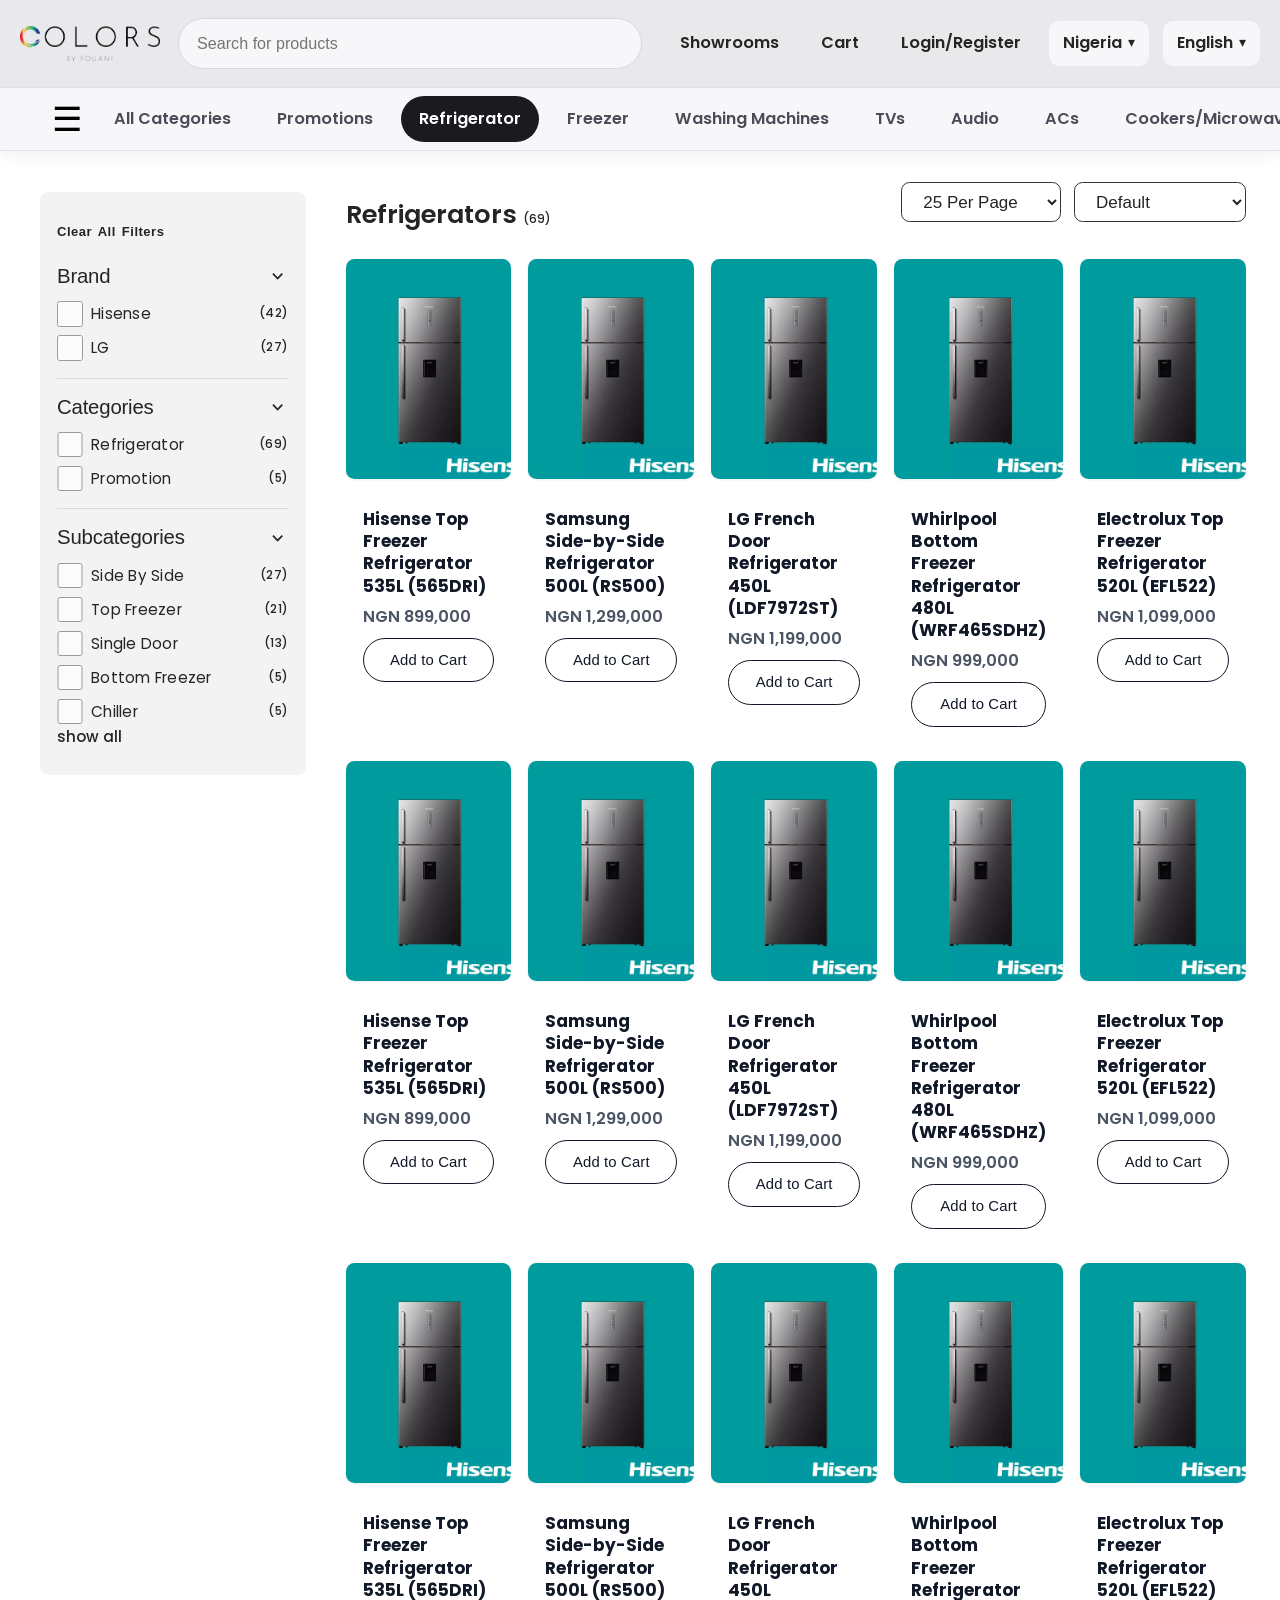
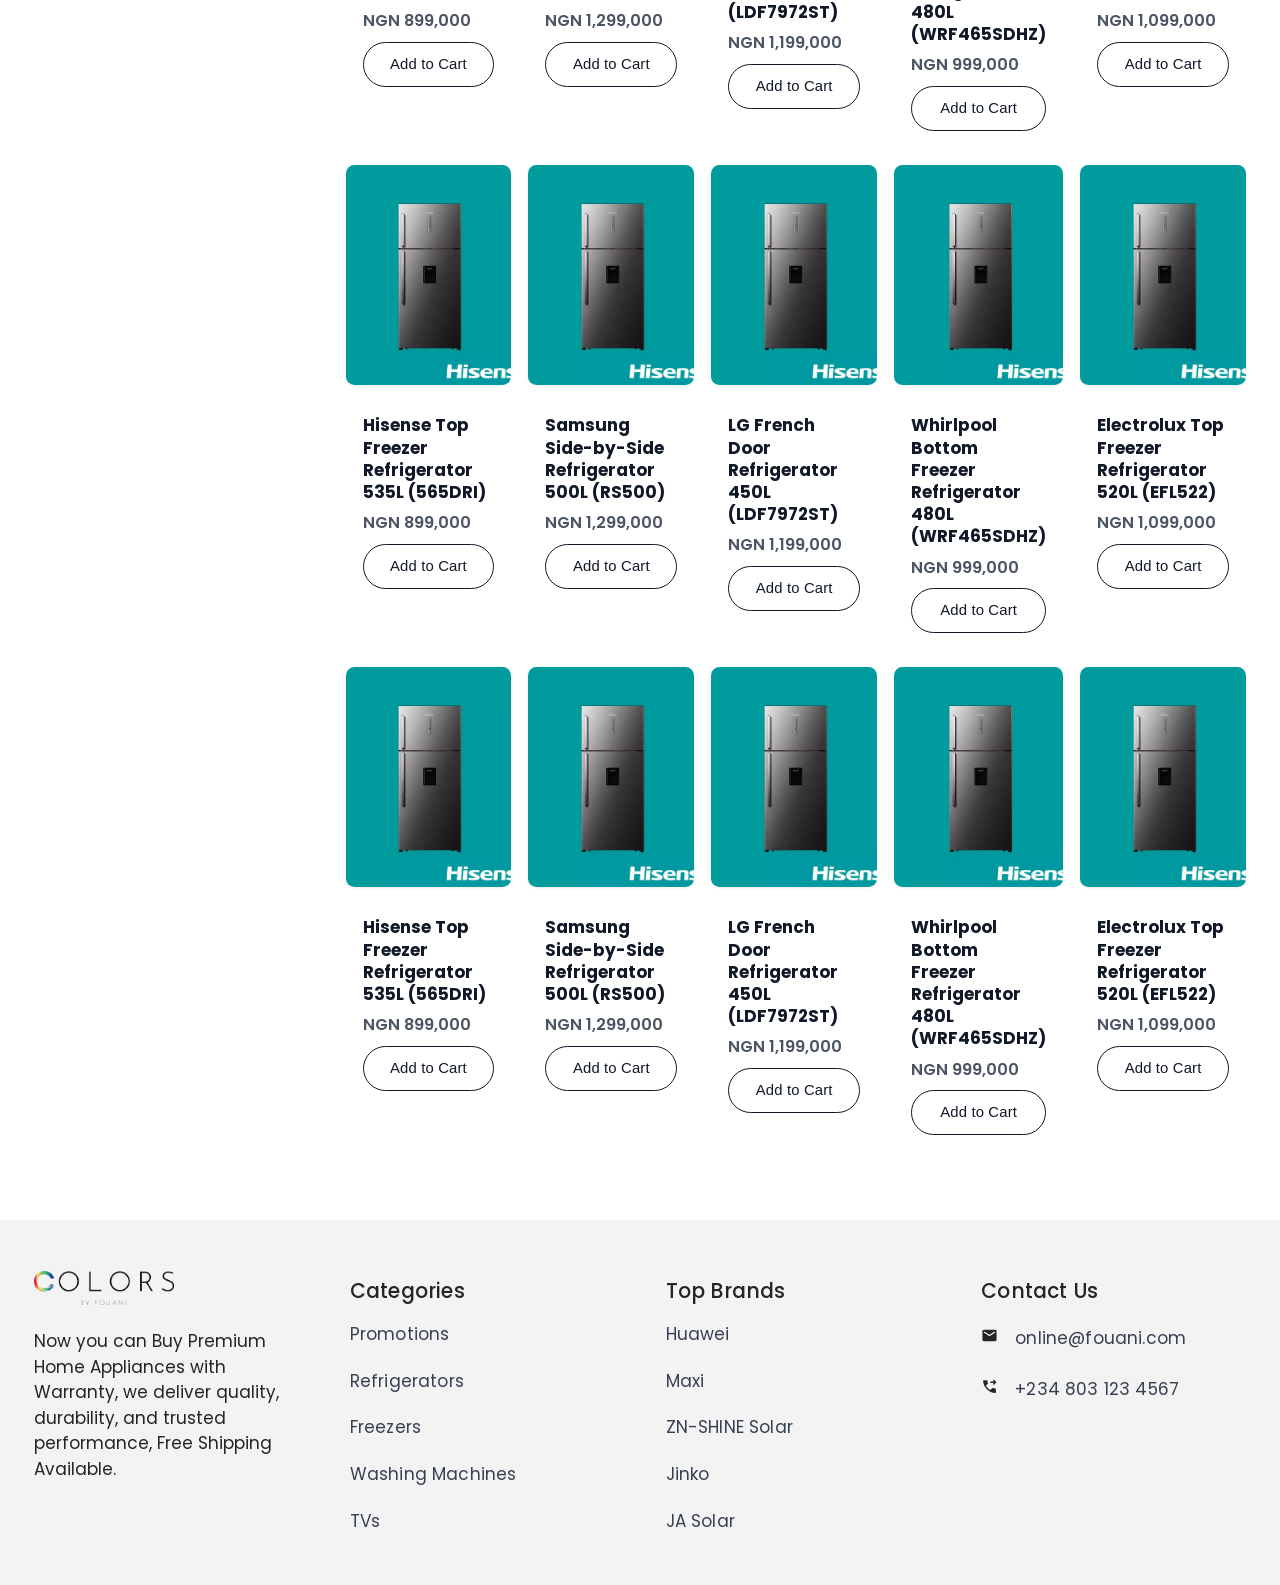
<file: refrigerator.html>
<!DOCTYPE html>
<html lang="en">

<head>
    <meta charset="UTF-8">
    <meta name="viewport" content="width=device-width, initial-scale=1.0">
    <title>Refrigerator | Fouani Nigeria LTD Official Store</title>
    <link rel="preconnect" href="https://fonts.googleapis.com">
    <link rel="preconnect" href="https://fonts.gstatic.com" crossorigin>
    <link
        href="https://fonts.googleapis.com/css2?family=Ancizar+Sans:ital,wght@0,100..1000;1,100..1000&family=Ancizar+Serif:ital,wght@0,300..900;1,300..900&family=Bai+Jamjuree:ital,wght@0,200;0,300;0,400;0,500;0,600;0,700;1,200;1,300;1,400;1,500;1,600;1,700&family=Barlow+Semi+Condensed:ital,wght@0,100;0,200;0,300;0,400;0,500;0,600;0,700;0,800;0,900;1,100;1,200;1,300;1,400;1,500;1,600;1,700;1,800;1,900&family=Karla:ital,wght@0,200..800;1,200..800&family=Montserrat:ital,wght@0,100..900;1,100..900&family=Outfit:wght@100..900&family=Poppins:ital,wght@0,100;0,200;0,300;0,400;0,500;0,600;0,700;0,800;0,900;1,100;1,200;1,300;1,400;1,500;1,600;1,700;1,800;1,900&family=Young+Serif&display=swap"
        rel="stylesheet">
    <link rel="stylesheet" href="./ref_styles.css">
</head>

<body>
    <div class="container">
        <header class="top-header">
            <div class="brand-search">
                <div class="brand-row">
                    <img src="./ref_assets/page_logo.png" alt="Colors by Fouani" class="brand-logo">
                </div>
                <div class="search-box">
                    <input type="text" placeholder="Search for products">
                </div>
            </div>

            <div class="top-actions">
                <a href="#">Showrooms</a>
                <a href="#">Cart</a>
                <a href="#">Login/Register</a>
                <div class="selector">Nigeria <span class="chevron">▾</span></div>
                <div class="selector">English <span class="chevron">▾</span></div>
            </div>
        </header>

        <nav class="category-nav">
            <button class="menu-toggle" aria-label="Open categories menu">☰</button>
            <a href="#">All Categories</a>
            <a href="#">Promotions</a>
            <a href="#" class="active">Refrigerator</a>
            <a href="#">Freezer</a>
            <a href="#">Washing Machines</a>
            <a href="#">TVs</a>
            <a href="#">Audio</a>
            <a href="#">ACs</a>
            <a href="#">Cookers/Microwave</a>
            <a href="#">Small Appliances/Fans</a>
            <a href="#">Power Solutions</a>
        </nav>

        <main>
            <!-- Page content goes here -->
            <div class="page-content">
                <div class="side-menu">
                    <div class="aside">
                        <button class="clear-filters">Clear All Filters</button>
                        <div class="brand-name">
                            <button class="brand-toggle"><span>brand</span>
                                <svg xmlns="http://www.w3.org/2000/svg" xmlns:xlink="http://www.w3.org/1999/xlink"
                                    aria-hidden="true" role="img" width="1em" height="1em" viewBox="0 0 24 24">
                                    <path fill="currentColor" d="m12 15.4l-6-6L7.4 8l4.6 4.6L16.6 8L18 9.4l-6 6Z">
                                    </path>
                                </svg>
                            </button>
                            <ul class="brand-list">
                                <li>
                                    <label for="">
                                        <input type="checkbox">
                                        <span class="brands">Hisense</span>
                                        <span class="stock">(42)</span>
                                    </label>
                                </li>
                                <li>
                                    <label for="">
                                        <input type="checkbox">
                                        <span class="brands">LG</span>
                                        <span class="stock">(27)</span>
                                    </label>
                                </li>
                            </ul>
                        </div>


                        <div class="categories">
                            <button class="brand-toggle"><span>categories</span>
                                <svg xmlns="http://www.w3.org/2000/svg" xmlns:xlink="http://www.w3.org/1999/xlink"
                                    aria-hidden="true" role="img" width="1em" height="1em" viewBox="0 0 24 24">
                                    <path fill="currentColor" d="m12 15.4l-6-6L7.4 8l4.6 4.6L16.6 8L18 9.4l-6 6Z">
                                    </path>
                                </svg>
                            </button>
                            <ul class="brand-list">
                                <li>
                                    <label for="">
                                        <input type="checkbox">
                                        <span class="brands">Refrigerator</span>
                                        <span class="stock">(69)</span>
                                    </label>
                                </li>
                                <li>
                                    <label for="">
                                        <input type="checkbox">
                                        <span class="brands">Promotion</span>
                                        <span class="stock">(5)</span>
                                    </label>
                                </li>
                            </ul>
                        </div>


                        <div class="subcategories">
                            <button class="brand-toggle"><span>subcategories</span>
                                <svg xmlns="http://www.w3.org/2000/svg" xmlns:xlink="http://www.w3.org/1999/xlink"
                                    aria-hidden="true" role="img" width="1em" height="1em" viewBox="0 0 24 24">
                                    <path fill="currentColor" d="m12 15.4l-6-6L7.4 8l4.6 4.6L16.6 8L18 9.4l-6 6Z">
                                    </path>
                                </svg>
                            </button>
                            <ul class="brand-list">
                                <li>
                                    <label for="">
                                        <input type="checkbox">
                                        <span class="brands">Side By Side</span>
                                        <span class="stock">(27)</span>
                                    </label>
                                </li>
                                <li>
                                    <label for="">
                                        <input type="checkbox">
                                        <span class="brands">Top Freezer</span>
                                        <span class="stock">(21)</span>
                                    </label>
                                </li>
                                <li>
                                    <label for="">
                                        <input type="checkbox">
                                        <span class="brands">Single Door</span>
                                        <span class="stock">(13)</span>
                                    </label>
                                </li>
                                <li>
                                    <label for="">
                                        <input type="checkbox">
                                        <span class="brands">Bottom Freezer</span>
                                        <span class="stock">(5)</span>
                                    </label>
                                </li>
                                <li>
                                    <label for="">
                                        <input type="checkbox">
                                        <span class="brands">Chiller</span>
                                        <span class="stock">(5)</span>
                                    </label>
                                </li>
                            </ul>
                            <a href="">show all</a>
                        </div>
                    </div>
                </div>

                <div class="cards-grid">
                    <div class="card-header">
                        <div class="header-title">
                            <h2>Refrigerators <span>(69)</span></h2>
                        </div>
                        <div class="card-header_drop">
                            <select name="" id="sort-page">
                                <option value="25PerPage">25 Per Page</option>
                                <option value="50PerPage">50 Per Page</option>
                                <option value="100Perpage">100 Per Page</option>
                            </select>
                            <select name="" id="sort-page">
                                <option value="Default">Default</option>
                                <option value="NameA-Z">Name A-Z</option>
                                <option value="NameZ-A">Name Z-A</option>
                                <option value="PriceHigh-Low">Price High-Low</option>
                                <option value="PriceLow-High">Price Low-High</option>
                            </select>
                        </div>
                    </div>
                    <div class="cards-container">
                        <div class="product-card">
                            <div class="cards"><img src="./ref_assets/image_1.jpg" alt="Refrigerator 1"></div>
                            <div class="card-caption">
                                <h3>Hisense Top Freezer Refrigerator 535L (565DRI)</h3>
                                <span>NGN 899,000</span>
                                <button>Add to Cart</button>
                            </div>
                        </div>
                        <div class="product-card">
                            <div class="cards"><img src="./ref_assets/image_1.jpg" alt="Refrigerator 2"></div>
                            <div class="card-caption">
                                <h3>Samsung Side-by-Side Refrigerator 500L (RS500)</h3>
                                <span>NGN 1,299,000</span>
                                <button>Add to Cart</button>
                            </div>
                        </div>
                        <div class="product-card">
                            <div class="cards"><img src="./ref_assets/image_1.jpg" alt="Refrigerator 3"></div>
                            <div class="card-caption">
                                <h3>LG French Door Refrigerator 450L (LDF7972ST)</h3>
                                <span>NGN 1,199,000</span>
                                <button>Add to Cart</button>
                            </div>
                        </div>
                        <div class="product-card">
                            <div class="cards"><img src="./ref_assets/image_1.jpg" alt="Refrigerator 4"></div>
                            <div class="card-caption">
                                <h3>Whirlpool Bottom Freezer Refrigerator 480L (WRF465SDHZ)</h3>
                                <span>NGN 999,000</span>
                                <button>Add to Cart</button>
                            </div>
                        </div>
                        <div class="product-card">
                            <div class="cards"><img src="./ref_assets/image_1.jpg" alt="Refrigerator 5"></div>
                            <div class="card-caption">
                                <h3>Electrolux Top Freezer Refrigerator 520L (EFL522)</h3>
                                <span>NGN 1,099,000</span>
                                <button>Add to Cart</button>
                            </div>
                        </div>
                        <div class="product-card">
                            <div class="cards"><img src="./ref_assets/image_1.jpg" alt="Refrigerator 1"></div>
                            <div class="card-caption">
                                <h3>Hisense Top Freezer Refrigerator 535L (565DRI)</h3>
                                <span>NGN 899,000</span>
                                <button>Add to Cart</button>
                            </div>
                        </div>
                        <div class="product-card">
                            <div class="cards"><img src="./ref_assets/image_1.jpg" alt="Refrigerator 2"></div>
                            <div class="card-caption">
                                <h3>Samsung Side-by-Side Refrigerator 500L (RS500)</h3>
                                <span>NGN 1,299,000</span>
                                <button>Add to Cart</button>
                            </div>
                        </div>
                        <div class="product-card">
                            <div class="cards"><img src="./ref_assets/image_1.jpg" alt="Refrigerator 3"></div>
                            <div class="card-caption">
                                <h3>LG French Door Refrigerator 450L (LDF7972ST)</h3>
                                <span>NGN 1,199,000</span>
                                <button>Add to Cart</button>
                            </div>
                        </div>
                        <div class="product-card">
                            <div class="cards"><img src="./ref_assets/image_1.jpg" alt="Refrigerator 4"></div>
                            <div class="card-caption">
                                <h3>Whirlpool Bottom Freezer Refrigerator 480L (WRF465SDHZ)</h3>
                                <span>NGN 999,000</span>
                                <button>Add to Cart</button>
                            </div>
                        </div>
                        <div class="product-card">
                            <div class="cards"><img src="./ref_assets/image_1.jpg" alt="Refrigerator 5"></div>
                            <div class="card-caption">
                                <h3>Electrolux Top Freezer Refrigerator 520L (EFL522)</h3>
                                <span>NGN 1,099,000</span>
                                <button>Add to Cart</button>
                            </div>
                        </div>
                        <div class="product-card">
                            <div class="cards"><img src="./ref_assets/image_1.jpg" alt="Refrigerator 1"></div>
                            <div class="card-caption">
                                <h3>Hisense Top Freezer Refrigerator 535L (565DRI)</h3>
                                <span>NGN 899,000</span>
                                <button>Add to Cart</button>
                            </div>
                        </div>
                        <div class="product-card">
                            <div class="cards"><img src="./ref_assets/image_1.jpg" alt="Refrigerator 2"></div>
                            <div class="card-caption">
                                <h3>Samsung Side-by-Side Refrigerator 500L (RS500)</h3>
                                <span>NGN 1,299,000</span>
                                <button>Add to Cart</button>
                            </div>
                        </div>
                        <div class="product-card">
                            <div class="cards"><img src="./ref_assets/image_1.jpg" alt="Refrigerator 3"></div>
                            <div class="card-caption">
                                <h3>LG French Door Refrigerator 450L (LDF7972ST)</h3>
                                <span>NGN 1,199,000</span>
                                <button>Add to Cart</button>
                            </div>
                        </div>
                        <div class="product-card">
                            <div class="cards"><img src="./ref_assets/image_1.jpg" alt="Refrigerator 4"></div>
                            <div class="card-caption">
                                <h3>Whirlpool Bottom Freezer Refrigerator 480L (WRF465SDHZ)</h3>
                                <span>NGN 999,000</span>
                                <button>Add to Cart</button>
                            </div>
                        </div>
                        <div class="product-card">
                            <div class="cards"><img src="./ref_assets/image_1.jpg" alt="Refrigerator 5"></div>
                            <div class="card-caption">
                                <h3>Electrolux Top Freezer Refrigerator 520L (EFL522)</h3>
                                <span>NGN 1,099,000</span>
                                <button>Add to Cart</button>
                            </div>
                        </div>
                        <div class="product-card">
                            <div class="cards"><img src="./ref_assets/image_1.jpg" alt="Refrigerator 1"></div>
                            <div class="card-caption">
                                <h3>Hisense Top Freezer Refrigerator 535L (565DRI)</h3>
                                <span>NGN 899,000</span>
                                <button>Add to Cart</button>
                            </div>
                        </div>
                        <div class="product-card">
                            <div class="cards"><img src="./ref_assets/image_1.jpg" alt="Refrigerator 2"></div>
                            <div class="card-caption">
                                <h3>Samsung Side-by-Side Refrigerator 500L (RS500)</h3>
                                <span>NGN 1,299,000</span>
                                <button>Add to Cart</button>
                            </div>
                        </div>
                        <div class="product-card">
                            <div class="cards"><img src="./ref_assets/image_1.jpg" alt="Refrigerator 3"></div>
                            <div class="card-caption">
                                <h3>LG French Door Refrigerator 450L (LDF7972ST)</h3>
                                <span>NGN 1,199,000</span>
                                <button>Add to Cart</button>
                            </div>
                        </div>
                        <div class="product-card">
                            <div class="cards"><img src="./ref_assets/image_1.jpg" alt="Refrigerator 4"></div>
                            <div class="card-caption">
                                <h3>Whirlpool Bottom Freezer Refrigerator 480L (WRF465SDHZ)</h3>
                                <span>NGN 999,000</span>
                                <button>Add to Cart</button>
                            </div>
                        </div>
                        <div class="product-card">
                            <div class="cards"><img src="./ref_assets/image_1.jpg" alt="Refrigerator 5"></div>
                            <div class="card-caption">
                                <h3>Electrolux Top Freezer Refrigerator 520L (EFL522)</h3>
                                <span>NGN 1,099,000</span>
                                <button>Add to Cart</button>
                            </div>
                        </div>
                        <div class="product-card">
                            <div class="cards"><img src="./ref_assets/image_1.jpg" alt="Refrigerator 1"></div>
                            <div class="card-caption">
                                <h3>Hisense Top Freezer Refrigerator 535L (565DRI)</h3>
                                <span>NGN 899,000</span>
                                <button>Add to Cart</button>
                            </div>
                        </div>
                        <div class="product-card">
                            <div class="cards"><img src="./ref_assets/image_1.jpg" alt="Refrigerator 2"></div>
                            <div class="card-caption">
                                <h3>Samsung Side-by-Side Refrigerator 500L (RS500)</h3>
                                <span>NGN 1,299,000</span>
                                <button>Add to Cart</button>
                            </div>
                        </div>
                        <div class="product-card">
                            <div class="cards"><img src="./ref_assets/image_1.jpg" alt="Refrigerator 3"></div>
                            <div class="card-caption">
                                <h3>LG French Door Refrigerator 450L (LDF7972ST)</h3>
                                <span>NGN 1,199,000</span>
                                <button>Add to Cart</button>
                            </div>
                        </div>
                        <div class="product-card">
                            <div class="cards"><img src="./ref_assets/image_1.jpg" alt="Refrigerator 4"></div>
                            <div class="card-caption">
                                <h3>Whirlpool Bottom Freezer Refrigerator 480L (WRF465SDHZ)</h3>
                                <span>NGN 999,000</span>
                                <button>Add to Cart</button>
                            </div>
                        </div>
                        <div class="product-card">
                            <div class="cards"><img src="./ref_assets/image_1.jpg" alt="Refrigerator 5"></div>
                            <div class="card-caption">
                                <h3>Electrolux Top Freezer Refrigerator 520L (EFL522)</h3>
                                <span>NGN 1,099,000</span>
                                <button>Add to Cart</button>
                            </div>
                        </div>
                    </div>
                </div>

            </div>
        </main>

        <footer>
            <div class="footer-nav">
                <div class="footer-nav-column first">
                    <img src="./ref_assets/page_logo.png" alt="Colors by Fouani" class="brand-logo">
                    <p>Now you can Buy Premium Home Appliances with Warranty, we deliver quality, durability, and
                        trusted performance, Free Shipping Available.</p>
                </div>
                <div class="footer-nav-column second">
                    <h3>Categories</h3>
                    <ul>
                        <li><a href="#">Promotions</a></li>
                        <li><a href="#">Refrigerators</a></li>
                        <li><a href="#">Freezers</a></li>
                        <li><a href="#">Washing Machines</a></li>
                        <li><a href="#">TVs</a></li>
                    </ul>
                </div>
                <div class="footer-nav-column third">
                    <h3>Top Brands</h3>
                    <ul>
                        <li><a href="#">Huawei</a></li>
                        <li><a href="#">Maxi</a></li>
                        <li><a href="#">ZN-SHINE Solar</a></li>
                        <li><a href="#">Jinko</a></li>
                        <li><a href="#">JA Solar</a></li>
                    </ul>

                </div>
                <div class="footer-nav-column fourth">
                    <h3>Contact Us</h3>
                    <ul>
                        <li>
                            <svg xmlns="http://www.w3.org/2000/svg" xmlns:xlink="http://www.w3.org/1999/xlink"
                                aria-hidden="true" role="img" class="size-6" width="1em" height="1em"
                                viewBox="0 0 24 24">
                                <path fill="currentColor"
                                    d="M4 20q-.825 0-1.413-.588T2 18V6q0-.825.588-1.413T4 4h16q.825 0 1.413.588T22 6v12q0 .825-.588 1.413T20 20H4Zm8-7.175q.125 0 .263-.038t.262-.112L19.6 8.25q.2-.125.3-.313t.1-.412q0-.5-.425-.75T18.7 6.8L12 11L5.3 6.8q-.45-.275-.875-.012T4 7.525q0 .25.1.438t.3.287l7.075 4.425q.125.075.263.113t.262.037Z">
                                </path>
                            </svg><span>online@fouani.com</span>
                        </li>
                        <li>
                            <svg xmlns="http://www.w3.org/2000/svg" xmlns:xlink="http://www.w3.org/1999/xlink"
                                aria-hidden="true" role="img" class="size-6" width="1em" height="1em"
                                viewBox="0 0 24 24">
                                <path fill="currentColor"
                                    d="M19.95 21q-3.125 0-6.175-1.363t-5.55-3.862q-2.5-2.5-3.862-5.55T3 4.05q0-.45.3-.75t.75-.3H8.1q.35 0 .625.238t.325.562l.65 3.5q.05.4-.025.675T9.4 8.45L6.975 10.9q.5.925 1.187 1.787t1.513 1.663q.775.775 1.625 1.438T13.1 17l2.35-2.35q.225-.225.588-.338t.712-.062l3.45.7q.35.1.575.363T21 15.9v4.05q0 .45-.3.75t-.75.3Zm-1.8-14H14q-.425 0-.713-.288T13 6q0-.425.288-.713T14 5h4.15l-.85-.85q-.275-.275-.288-.688t.263-.712q.3-.3.725-.313t.725.288L21.3 5.35q.3.3.3.7t-.3.7L18.7 9.3q-.3.275-.7.275t-.7-.275q-.3-.3-.313-.713t.288-.712L18.15 7Z">
                                </path>
                            </svg><span>+234 803 123 4567</span>
                        </li>
                    </ul>
                </div>
            </div>
        </footer>
    </div>
</body>

</html>
</file>
<file: style.css>
/* style.css - Fouani Store Clone */
:root {
  --primary-color: #5299EE;
  --primary-hover: #3A78C4;
  --text-dark: #1A1A1A;
  --text-gray: #4A4A4A;
  --text-light: #888888;
  --bg-body: #FFFFFF;
  --bg-header: #FAFAFA;
  --bg-search: #EBEBEB;
  --border-color: #E2E8F0;
  --border-light: #F0F0F0;
  --font-family: 'Inter', -apple-system, BlinkMacSystemFont, 'Segoe UI', Roboto, sans-serif;
  --radius-sm: 4px;
  --radius-md: 8px;
  --radius-lg: 16px;
  --shadow-sm: 0 1px 3px rgba(0,0,0,0.05);
  --shadow-md: 0 4px 6px rgba(0,0,0,0.1);
  --transition: all 0.2s ease;
}

* {
  margin: 0;
  padding: 0;
  box-sizing: border-box;
}

body {
  font-family: var(--font-family);
  background-color: var(--bg-body);
  color: var(--text-dark);
  line-height: 1.5;
  -webkit-font-smoothing: antialiased;
}

a {
  text-decoration: none;
  color: inherit;
}

ul {
  list-style: none;
}

.container {
  width: 100%;
  max-width: 1440px;
  margin: 0 auto;
  padding: 0 40px;
}

/* Header & Navbar */
.header {
  background-color: var(--bg-header);
  position: relative;
  z-index: 1000;
}

.top-bar {
  display: flex;
  justify-content: space-between;
  align-items: center;
  padding: 18px 0;
}

.logo img {
  height: 38px;
  object-fit: contain;
}

.logo h1 {
  font-size: 26px;
  font-weight: 300;
  letter-spacing: 2px;
  color: #333;
}
.logo h1 span {
  font-size: 12px;
  color: #999;
  font-weight: 400;
  letter-spacing: 0;
  text-transform: uppercase;
  display: block;
  margin-top: -5px;
}

.search-container {
  flex-grow: 1;
  max-width: 550px;
  margin: 0 40px;
  position: relative;
  display: flex;
  align-items: center;
}

.search-icon {
  position: absolute;
  left: 20px;
  color: var(--text-dark);
  font-size: 16px;
}

.search-bar {
  width: 100%;
  padding: 14px 20px 14px 45px;
  background-color: var(--bg-search);
  border: none;
  border-radius: 50px;
  font-size: 15px;
  font-family: inherit;
  font-weight: 500;
  color: var(--text-dark);
  outline: none;
}

.search-bar::placeholder {
  color: #999;
  font-weight: 500;
}

.search-bar:focus {
  background-color: #E2E2E2;
}

.nav-actions {
  display: flex;
  gap: 24px;
  align-items: center;
}

.action-link {
  display: flex;
  align-items: center;
  gap: 8px;
  color: var(--text-dark);
  font-size: 14px;
  font-weight: 600;
  transition: var(--transition);
}

.action-link i:not(.dropdown-icon) {
  font-size: 18px;
}

.action-link .dropdown-icon {
  font-size: 12px;
  margin-left: -2px;
}

.action-link:hover {
  color: var(--primary-color);
}

.cart-link {
  position: relative;
}

.cart-icon-wrapper {
  position: relative;
  display: flex;
  align-items: center;
  justify-content: center;
}

.cart-badge {
  position: absolute;
  top: -8px;
  right: -8px;
  background-color: #000;
  color: #fff;
  font-size: 10px;
  font-weight: 700;
  min-width: 16px;
  height: 16px;
  border-radius: 50%;
  display: flex;
  align-items: center;
  justify-content: center;
  padding: 0 4px;
}

/* Bottom Nav */
.bottom-nav-wrapper {
  border-top: 1px solid var(--border-color);
  border-bottom: 1px solid var(--border-color);
  background-color: var(--bg-header);
}

.relative-container {
  position: relative;
}

.bottom-nav {
  display: flex;
  align-items: center;
  padding: 15px 0;
}

.all-categories {
  display: flex;
  align-items: center;
  gap: 10px;
  font-weight: 700;
  font-size: 15px;
  cursor: pointer;
  margin-right: 20px;
  white-space: nowrap;
}

.all-categories i {
  font-size: 18px;
}

.nav-scroll-btn {
  background-color: #000;
  color: #fff;
  border: none;
  width: 24px;
  height: 24px;
  border-radius: 50%;
  display: flex;
  align-items: center;
  justify-content: center;
  cursor: pointer;
  font-size: 12px;
  flex-shrink: 0;
  z-index: 2;
}

.nav-scroll-btn.left-btn {
  margin-right: 15px;
}

.nav-scroll-btn.right-btn {
  margin-left: 15px;
}

.nav-links-container {
  flex-grow: 1;
  overflow: hidden; /* Hide scrollbar but allow sliding */
}

.nav-links {
  display: flex;
  gap: 25px;
  font-weight: 700;
  font-size: 14px;
  white-space: nowrap;
  overflow-x: auto;
  scrollbar-width: none; /* Firefox */
}

.nav-links::-webkit-scrollbar {
  display: none; /* Chrome, Safari */
}

.nav-links li a {
  color: var(--text-dark);
  transition: var(--transition);
}

.nav-links li:not(.nav-dropdown-wrapper) a:hover {
  color: var(--primary-color);
}

/* Hero Section */
.hero-section {
  padding: 25px 40px;
  background-color: var(--bg-body);
}

/* Promo Banner Section */
.promo-banner-section {
  margin: 30px 0;
}

.promo-banner-card {
  background-color: #f0f0f0;
  border-radius: 12px;
  padding: 20px;
  display: flex;
  gap: 30px;
  align-items: flex-start;
}

.promo-banner-image {
  flex: 0 0 350px;
  height: 350px;
  border-radius: 12px;
  overflow: hidden;
  box-shadow: 0 4px 10px rgba(0,0,0,0.1);
}

.promo-image-css {
  width: 100%;
  height: 100%;
  position: relative;
  background: radial-gradient(circle at center, #d41e26 0%, #680005 100%);
  color: white;
  overflow: hidden;
}

.promo-text-top {
  position: absolute;
  top: 15px;
  left: 15px;
  z-index: 10;
}
.promo-text-top .lg-logo-small {
  display: inline-block;
  font-weight: 700;
  font-size: 14px;
  margin-bottom: 5px;
}
.promo-text-top h2 {
  font-size: 24px;
  font-style: italic;
  line-height: 1.1;
  text-shadow: 1px 1px 3px rgba(0,0,0,0.5);
  margin: 0;
}

.promo-circles {
  position: absolute;
  top: 50%;
  left: 50%;
  transform: translate(-50%, -50%);
  width: 250px;
  height: 250px;
}
.promo-circles .circle-outer {
  position: absolute;
  top: 0; left: 0; right: 0; bottom: 0;
  border: 15px solid #222;
  border-radius: 50%;
  box-shadow: inset 0 0 10px rgba(0,0,0,0.5), 0 0 15px rgba(0,0,0,0.5);
}
.promo-circles .circle-inner {
  position: absolute;
  top: 20px; left: 20px; right: 20px; bottom: 20px;
  border: 2px solid rgba(255,255,255,0.2);
  border-radius: 50%;
}

.promo-product-mockup {
  position: absolute;
  bottom: 70px;
  left: 50%;
  transform: translateX(-50%);
  width: 200px;
  height: 130px;
  z-index: 5;
}
.tv-screen {
  width: 100%;
  height: 100%;
  background: linear-gradient(135deg, #0055ff 0%, #00ff55 50%, #ff0055 100%);
  border: 3px solid #111;
  border-radius: 4px;
  position: relative;
  box-shadow: 0 10px 20px rgba(0,0,0,0.5);
}
.tv-content {
  position: absolute;
  top: 10px;
  left: 10px;
  font-size: 10px;
  font-weight: 800;
  color: white;
  text-shadow: 1px 1px 2px rgba(0,0,0,0.8);
}
.tv-content span {
  font-size: 14px;
}
.soundbar {
  position: absolute;
  bottom: -20px;
  right: -20px;
  width: 120px;
  height: 30px;
  background: linear-gradient(to bottom, #444, #111);
  border-radius: 4px;
  box-shadow: 0 5px 10px rgba(0,0,0,0.5);
}
.soundbar::after {
  content: "LGAUD9S-SC";
  position: absolute;
  bottom: 5px;
  right: 10px;
  font-size: 8px;
  color: #aaa;
}
.free-badge {
  position: absolute;
  bottom: 0;
  right: -30px;
  background: #c00;
  color: white;
  font-size: 10px;
  font-weight: bold;
  padding: 2px 6px;
  transform: rotate(-15deg);
  border-radius: 2px;
  box-shadow: 0 2px 4px rgba(0,0,0,0.3);
}

.promo-text-bottom {
  position: absolute;
  bottom: 15px;
  left: 15px;
  font-size: 12px;
  font-weight: 500;
  line-height: 1.2;
  z-index: 10;
  text-shadow: 1px 1px 2px rgba(0,0,0,0.5);
  letter-spacing: 0.5px;
}

/* Right Content */
.promo-banner-content {
  flex: 1;
  display: flex;
  flex-direction: column;
  gap: 20px;
  padding-top: 10px;
}
.promo-title {
  font-size: 20px;
  font-weight: 500;
  color: #111;
  line-height: 1.3;
  margin: 0;
}
.promo-price {
  font-size: 15px;
  font-weight: 800;
  color: #000;
}
.promo-desc {
  font-size: 13px;
  color: #555;
  margin-top: -10px;
}
.promo-btn {
  display: inline-block;
  background-color: #000;
  color: #fff;
  padding: 10px 24px;
  border-radius: 20px;
  text-decoration: none;
  font-size: 13px;
  font-weight: 600;
  align-self: flex-start;
  margin-top: 10px;
  transition: background-color 0.2s;
}
.promo-btn:hover {
  background-color: #333;
}

/* Categories Section */
.categories-section {
  margin: 30px 0;
}

.categories-section .section-header {
  margin-top: 10px;
  margin-bottom: 15px;
}

.categories-section .section-title {
  font-size: 18px;
}

.categories-grid {
  display: grid;
  grid-template-columns: repeat(5, 1fr);
  gap: 15px;
}

.category-card {
  position: relative;
  height: 170px;
  border-radius: 8px;
  overflow: hidden;
  text-decoration: none;
  background-size: cover;
  background-position: center;
  transition: transform 0.2s ease, box-shadow 0.2s ease;
  box-shadow: 0 2px 8px rgba(0,0,0,0.1);
}

.category-card:hover {
  transform: translateY(-3px);
  box-shadow: 0 6px 12px rgba(0,0,0,0.15);
}

.category-overlay {
  position: absolute;
  bottom: 0;
  left: 0;
  right: 0;
  padding: 40px 15px 12px;
  background: linear-gradient(to top, rgba(0,0,0,0.85) 0%, rgba(0,0,0,0) 100%);
  color: #fff;
  font-size: 13px;
  font-weight: 700;
  text-align: right;
  display: flex;
  justify-content: flex-end;
  align-items: flex-end;
}

.carousel-container {
  width: 100%;
  height: auto;
  aspect-ratio: 16/5.5; /* Matches the ultra-wide aspect ratio in the screenshot */
  border-radius: var(--radius-lg);
  overflow: hidden;
  position: relative;
  background-color: #F8F8F8;
}

.carousel-slide {
  position: absolute;
  top: 0;
  left: 0;
  width: 100%;
  height: 100%;
  opacity: 0;
  transition: opacity 0.5s ease;
  display: flex;
  align-items: center;
  justify-content: center;
  pointer-events: none; /* Prevent invisible slides from blocking hover */
}

.carousel-slide.active {
  opacity: 1;
  pointer-events: auto;
}

.carousel-slide img {
  width: 100%;
  height: 100%;
  object-fit: cover;
  transition: transform 0.4s ease;
}

/* Apply hover to the container so it works reliably */
.carousel-container:hover .carousel-slide.active img {
  transform: scale(1.03);
}

.carousel-nav {
  position: absolute;
  top: 50%;
  transform: translateY(-50%);
  width: 40px;
  height: 40px;
  border-radius: 50%;
  border: none;
  background-color: rgba(255, 255, 255, 0.4); /* Faint when not clicked */
  color: #fff; /* Faint icon color or white depending on contrast */
  display: flex;
  align-items: center;
  justify-content: center;
  cursor: pointer;
  font-size: 16px;
  z-index: 10;
  transition: all 0.3s ease;
}

.carousel-nav:not(.disabled):hover,
.carousel-nav:not(.disabled):active {
  background-color: #C1121F; /* Turn red on hover/click */
  color: #fff; /* White icon */
  transform: translateY(-50%) scale(1.05);
}

.carousel-nav.disabled {
  opacity: 0.5;
  cursor: default;
  /* Remains faint when exhausted */
}

.carousel-nav.prev {
  left: 30px;
}

.carousel-nav.next {
  right: 30px;
}

/* Section Styling */
.section-header {
  display: flex;
  justify-content: space-between;
  align-items: center;
  margin-bottom: 25px;
  margin-top: 50px;
}

.section-title {
  font-size: 24px;
  font-weight: 700;
  position: relative;
  padding-left: 15px;
}

.section-title::before {
  content: '';
  position: absolute;
  left: 0;
  top: 50%;
  transform: translateY(-50%);
  height: 80%;
  width: 4px;
  background-color: var(--primary-color);
  border-radius: 2px;
}

.view-all {
  color: var(--primary-color);
  font-weight: 600;
  transition: var(--transition);
}

.view-all:hover {
  text-decoration: underline;
}

/* Shop by Brand */
.shop-by-brand-section .section-header {
  margin-top: -15px;
}

.shop-by-brand-section .section-title {
  font-size: 18px;
}

.brands-grid {
  display: grid;
  grid-template-columns: repeat(5, 1fr);
  gap: 15px;
  margin-top: 15px;
}

.custom-brand-card {
  position: relative;
  height: 140px;
  border-radius: 8px;
  overflow: hidden;
  text-decoration: none;
  display: flex;
  align-items: center;
  justify-content: center;
  transition: transform 0.2s ease, box-shadow 0.2s ease;
}

.custom-brand-card:hover {
  transform: translateY(-3px);
  box-shadow: 0 6px 12px rgba(0,0,0,0.15);
}

.custom-brand-card .brand-name-small {
  position: absolute;
  bottom: 8px;
  right: 12px;
  color: #fff;
  font-size: 11px;
  font-weight: 700;
  opacity: 0.9;
}

/* Specific Brands */
.custom-brand-card.lg {
  background: linear-gradient(135deg, #a50034 0%, #680020 100%);
  color: #fff;
}
.custom-brand-card.lg .logo {
  display: flex;
  align-items: center;
  gap: 8px;
  font-size: 32px;
  font-weight: 700;
}
.custom-brand-card.lg .circle {
  width: 36px;
  height: 36px;
  border: 2px solid #fff;
  border-radius: 50%;
  display: flex;
  align-items: center;
  justify-content: center;
  font-size: 16px;
}

.custom-brand-card.hisense {
  background: linear-gradient(135deg, #00989b 0%, #006060 100%);
  color: #fff;
}
.custom-brand-card.hisense .logo {
  font-size: 38px;
  font-style: italic;
  font-weight: 800;
  letter-spacing: -1px;
}

.custom-brand-card.maxi {
  background: linear-gradient(135deg, #002882 0%, #001040 100%);
  color: #fff;
}
.custom-brand-card.maxi .logo {
  font-size: 38px;
  font-weight: 800;
  display: flex;
  align-items: baseline;
  gap: 6px;
}
.custom-brand-card.maxi .logo i {
  font-size: 20px;
  color: rgba(255,255,255,0.7);
}

.custom-brand-card.huawei {
  background: linear-gradient(135deg, #fff 0%, #dcdcdc 100%);
  color: #000;
}
.custom-brand-card.huawei .logo {
  display: flex;
  flex-direction: column;
  align-items: center;
  gap: 8px;
  font-size: 24px;
  font-weight: 800;
  letter-spacing: 1px;
}
.custom-brand-card.huawei .brand-name-small { color: #fff; }

.custom-brand-card.growatt {
  background: linear-gradient(135deg, #fff 0%, #b8b8b8 100%);
}
.custom-brand-card.growatt .logo {
  font-size: 32px;
  font-weight: 800;
  color: #555;
  letter-spacing: -0.5px;
}
.custom-brand-card.growatt .brand-name-small { color: #fff; }

.custom-brand-card.jinko {
  background: linear-gradient(135deg, #f9f9f9 0%, #b0b0b0 100%);
}
.custom-brand-card.jinko .logo {
  display: flex;
  flex-direction: column;
  align-items: center;
}
.custom-brand-card.jinko .brand-name-small { color: #fff; }

.custom-brand-card.deye {
  background: linear-gradient(135deg, #f5f5f5 0%, #a8a8a8 100%);
}
.custom-brand-card.deye .logo {
  font-size: 48px;
  font-weight: 900;
  color: #002b5e;
  display: flex;
  align-items: baseline;
}
.custom-brand-card.deye .brand-name-small { color: #fff; }

.custom-brand-card.actiu {
  background: linear-gradient(135deg, #d41e54 0%, #900a30 100%);
  color: #fff;
}
.custom-brand-card.actiu .logo {
  display: flex;
  flex-direction: column;
  align-items: center;
  font-size: 20px;
  font-weight: 500;
  letter-spacing: 2px;
}

/* Product Grid */
.products-grid {
  display: grid;
  grid-template-columns: repeat(auto-fill, minmax(280px, 1fr));
  gap: 30px;
}

.product-card {
  background: var(--bg-white);
  border-radius: var(--radius-md);
  overflow: hidden;
  box-shadow: var(--shadow-sm);
  border: 1px solid var(--border-light);
  transition: var(--transition);
  position: relative;
  display: flex;
  flex-direction: column;
}

.product-card:hover {
  transform: translateY(-5px);
  box-shadow: var(--shadow-md);
}

.product-badge {
  position: absolute;
  top: 15px;
  left: 15px;
  background-color: var(--primary-color);
  color: white;
  padding: 5px 12px;
  border-radius: var(--radius-sm);
  font-size: 12px;
  font-weight: 700;
  z-index: 2;
}

.product-image {
  height: 250px;
  padding: 20px;
  display: flex;
  align-items: center;
  justify-content: center;
  position: relative;
  background-color: white;
}

.product-image img {
  max-width: 100%;
  max-height: 100%;
  object-fit: contain;
  transition: transform 0.5s ease;
}

.product-card:hover .product-image img {
  transform: scale(1.05);
}

.product-info {
  padding: 20px;
  display: flex;
  flex-direction: column;
  flex-grow: 1;
}

.product-brand {
  font-size: 13px;
  color: var(--text-light);
  margin-bottom: 5px;
  text-transform: uppercase;
  letter-spacing: 0.5px;
}

.product-title {
  font-size: 15px;
  font-weight: 600;
  margin-bottom: 15px;
  line-height: 1.4;
  color: var(--text-dark);
  flex-grow: 1;
  display: -webkit-box;
  -webkit-line-clamp: 2;
  -webkit-box-orient: vertical;
  overflow: hidden;
}

.product-price {
  font-size: 20px;
  font-weight: 800;
  color: var(--text-dark);
  margin-bottom: 20px;
}

.add-to-cart-btn {
  width: 100%;
  padding: 12px;
  background-color: transparent;
  color: var(--primary-color);
  border: 2px solid var(--primary-color);
  border-radius: var(--radius-sm);
  font-weight: 700;
  cursor: pointer;
  transition: var(--transition);
}

.product-card:hover .add-to-cart-btn {
  background-color: var(--primary-color);
  color: white;
}

/* Footer */
/* ── Trust Bar + Contact ── */
.trust-bar-section {
    background: #fff;
    padding: 32px 0 24px;
}

.trust-bar-container {
    max-width: 1200px;
    margin: 0 auto;
    padding: 0 20px;
}

/* Three-feature row */
.trust-features {
    display: flex;
    align-items: center;
    justify-content: center;
    gap: 0;
    flex-wrap: wrap;
    margin-bottom: 28px;
}

.trust-feature {
    display: flex;
    align-items: center;
    gap: 14px;
    padding: 0 40px;
    flex: 1;
    min-width: 200px;
}

.trust-divider {
    width: 1px;
    height: 48px;
    background: #ddd;
    flex-shrink: 0;
}

.trust-icon {
    color: #888;
    font-size: 34px;
    flex-shrink: 0;
    line-height: 1;
}

.trust-text {
    display: flex;
    flex-direction: column;
    gap: 3px;
}

.trust-title {
    font-size: 13px;
    font-weight: 700;
    color: #333;
    letter-spacing: 0.4px;
    text-transform: uppercase;
}

.trust-sub {
    font-size: 10.5px;
    color: #888;
    font-weight: 400;
    letter-spacing: 0.2px;
    text-transform: uppercase;
}

/* WhatsApp contact row */
.trust-contact {
    display: flex;
    justify-content: center;
    align-items: center;
    padding-top: 4px;
}

.trust-whatsapp {
    display: inline-flex;
    align-items: center;
    gap: 10px;
    text-decoration: none;
    color: #333;
    transition: color 0.2s;
}

.trust-whatsapp:hover {
    color: #25D366;
}

.trust-whatsapp i {
    font-size: 36px;
    color: #25D366;
    line-height: 1;
}

.trust-whatsapp span {
    font-size: 16px;
    font-weight: 700;
    letter-spacing: 0.5px;
    text-transform: uppercase;
    color: #333;
}

/* Responsive */
@media (max-width: 768px) {
    .trust-features {
        flex-direction: column;
        align-items: flex-start;
        gap: 18px;
        margin-bottom: 24px;
    }
    .trust-divider { display: none; }
    .trust-feature {
        padding: 0 8px;
        min-width: unset;
        width: 100%;
    }
}

/* ── Footer ── */
.footer {
  background-color: #f6f6f6;
  color: #333;
  padding: 50px 0 30px;
}

.footer-grid {
  display: grid;
  grid-template-columns: 1.5fr 1fr 1fr 1fr;
  gap: 30px;
  margin-bottom: 30px;
}

.footer-col.brand-col p {
  font-size: 11px;
  line-height: 1.5;
  color: #333;
  margin-top: 15px;
  padding-right: 20px;
  font-weight: 500;
}

.footer-logo {
  display: flex;
  flex-direction: column;
}

.logo-colors {
  font-size: 32px;
  font-weight: 300;
  letter-spacing: 5px;
  color: #333;
  line-height: 1;
}

.logo-c {
  background: conic-gradient(from 180deg at 50% 50%, #f00, #ff0, #0f0, #0ff, #00f, #f0f, #f00);
  -webkit-background-clip: text;
  -webkit-text-fill-color: transparent;
  background-clip: text;
  font-weight: 400;
}

.logo-by {
  font-size: 6px;
  letter-spacing: 2px;
  color: #888;
  text-align: center;
  margin-top: 5px;
  width: 160px; /* aligns roughly under COLORS */
}

.footer-col h3 {
  font-size: 13px;
  margin-bottom: 20px;
  font-weight: 700;
  color: #000;
}

.footer-col ul {
  list-style: none;
  padding: 0;
  margin: 0;
}

.footer-col ul li {
  margin-bottom: 12px;
  display: flex;
  align-items: center;
  gap: 10px;
}

.footer-col ul li a {
  color: #333;
  font-size: 12px;
  font-weight: 600;
  transition: color 0.2s;
  text-decoration: none;
}

.footer-col ul li a:hover {
  color: #000;
}

.footer-col.contact-col ul li {
  font-size: 12px;
  font-weight: 600;
  color: #333;
}

.footer-col.contact-col ul li i {
  color: #000;
  font-size: 14px;
  width: 16px;
  text-align: center;
}

.footer-bottom-line {
  height: 1px;
  background-color: #e0e0e0;
  margin-bottom: 20px;
}

.footer-bottom {
  display: flex;
  justify-content: space-between;
  align-items: center;
  font-size: 11px;
  color: #333;
  font-weight: 600;
}

.footer-links {
  display: flex;
  gap: 20px;
}

.footer-links a {
  color: #333;
  text-decoration: none;
  transition: color 0.2s;
}

.footer-links a:hover {
  color: #000;
}

/* Responsive */
@media (max-width: 1200px) {
  .search-container {
    margin: 0 20px;
  }
}

@media (max-width: 992px) {
  .top-bar {
    flex-wrap: wrap;
    gap: 15px;
  }
  .search-container {
    order: 3;
    max-width: 100%;
    margin: 10px 0 0;
  }
}

@media (max-width: 768px) {
  .carousel-container {
    aspect-ratio: 16/9;
  }
  .nav-links {
    display: none;
  }
  .hero-section {
    padding: 15px 20px;
  }
  .container {
    padding: 0 20px;
  }
}

/* Sidebar Overlay */
.sidebar-overlay {
  position: fixed;
  top: 0;
  left: 0;
  width: 100vw;
  height: 100vh;
  background-color: rgba(0, 0, 0, 0.4);
  z-index: 1050;
  opacity: 0;
  visibility: hidden;
  transition: all 0.3s ease;
}

.sidebar-overlay.active {
  opacity: 1;
  visibility: visible;
}

/* Sidebar */
.sidebar {
  position: fixed;
  top: 0;
  left: -400px;
  width: 380px;
  max-width: 90vw;
  height: 100vh;
  background-color: #F5F5F5;
  z-index: 1100;
  transition: left 0.3s ease;
  display: flex;
  flex-direction: column;
  box-shadow: 2px 0 10px rgba(0,0,0,0.1);
  overflow-y: auto;
}

.sidebar.active {
  left: 0;
}

.sidebar-header {
  display: flex;
  justify-content: space-between;
  align-items: center;
  padding: 30px 25px;
}

.sidebar-header h2 {
  font-size: 20px;
  font-weight: 500;
  color: #1A1A1A;
}

.close-sidebar-btn {
  background: none;
  border: 1px solid #1A1A1A;
  border-radius: 50%;
  width: 30px;
  height: 30px;
  display: flex;
  align-items: center;
  justify-content: center;
  cursor: pointer;
  font-size: 14px;
  color: #1A1A1A;
  transition: background-color 0.2s ease;
}

.close-sidebar-btn:hover {
  background-color: #EAEAEA;
}

.sidebar-menu {
  list-style: none;
  padding: 0;
  margin: 0;
  padding-bottom: 40px;
}

.sidebar-menu li {
  display: flex;
  justify-content: space-between;
  align-items: center;
  padding: 15px 25px;
  cursor: pointer;
  transition: background-color 0.2s ease;
}

.sidebar-menu li:hover {
  background-color: #EAEAEA;
}

.menu-item-content {
  display: flex;
  align-items: center;
  gap: 15px;
}

.menu-icon {
  width: 44px;
  height: 44px;
  border-radius: 50%;
  overflow: hidden;
  background-color: #fff;
  border: 1px solid #EAEAEA;
  display: flex;
  align-items: center;
  justify-content: center;
}

.menu-icon img {
  width: 100%;
  height: 100%;
  object-fit: cover;
}

.sidebar-menu li span {
  font-size: 15px;
  font-weight: 700;
  color: #222;
}

.sidebar-menu li .dropdown-icon {
  font-size: 12px;
  color: #222;
  border: 1px solid #222;
  border-radius: 50%;
  width: 24px;
  height: 24px;
  display: flex;
  align-items: center;
  justify-content: center;
  transition: transform 0.3s ease;
}

/* Bottom Nav Dropdown */
.nav-dropdown-wrapper {
  position: relative;
}

.nav-dropdown {
  position: absolute;
  top: 100%;
  left: 0;
  background-color: #fff;
  min-width: 200px;
  box-shadow: 0 4px 12px rgba(0,0,0,0.1);
  border-radius: 4px;
  opacity: 0;
  visibility: hidden;
  transform: translateY(10px);
  transition: opacity 0.2s ease, transform 0.2s ease, visibility 0.2s ease;
  z-index: 1000;
  padding: 10px 0;
}

.nav-dropdown.active {
  opacity: 1;
  visibility: visible;
  transform: translateY(0);
}

.nav-dropdown ul {
  list-style: none;
  padding: 0;
  margin: 0;
}

.nav-dropdown ul li {
  display: block;
}

.nav-dropdown ul li a {
  display: block;
  padding: 10px 20px;
  color: #333;
  font-size: 14px;
  font-weight: 500;
  text-decoration: none;
  transition: background-color 0.2s;
}

.nav-dropdown ul li a:hover {
  background-color: #f5f5f5;
  color: #d92128;
}

/* Sidebar Accordion Submenu */
.sidebar-menu li.sidebar-dropdown-item {
  flex-direction: column;
  align-items: stretch;
  padding: 0;
}

.sidebar-menu-header {
  display: flex;
  justify-content: space-between;
  align-items: center;
  padding: 15px 25px;
  cursor: pointer;
  transition: background-color 0.2s ease;
}

.sidebar-menu-header:hover {
  background-color: #EAEAEA;
}

.sidebar-submenu {
  list-style: none;
  padding: 0;
  margin: 0;
  background-color: #EAEAEA;
  display: none; /* Hidden by default */
}

.sidebar-submenu.open {
  display: block;
}

.sidebar-menu li.sidebar-dropdown-item .sidebar-submenu li {
  padding: 12px 25px 12px 80px; /* Indent to align with text */
  border-top: 1px solid #ddd;
  display: block;
}

.sidebar-menu li.sidebar-dropdown-item .sidebar-submenu li:hover {
  background-color: #dfdfdf;
}

.sidebar-submenu li a {
  color: #555;
  font-size: 14px;
  font-weight: 500;
  text-decoration: none;
  display: block;
  transition: color 0.2s;
}

.sidebar-submenu li:hover a {
  color: #d92128;
}

/* Rotate icon when open */
.dropdown-icon.open {
  transform: rotate(180deg);
}

/* ==========================================================================
   Responsive Media Queries
   ========================================================================== */

/* Tablet & Smaller Desktop */
@media (max-width: 1024px) {
  .brands-grid, 
  .categories-grid {
    grid-template-columns: repeat(3, 1fr);
  }
  
  .promotions-custom-grid {
    grid-template-columns: repeat(2, 1fr);
  }

  .search-container {
    max-width: 400px;
  }
}

/* Custom Promotions Section */
.promotions-custom-section {
    margin: 40px 0;
}

.promotions-custom-section .section-title {
    font-size: 18px;
}

.promotions-custom-grid {
    display: grid;
    grid-template-columns: repeat(3, 1fr);
    gap: 20px;
}

.promo-custom-card {
    display: flex;
    flex-direction: column;
    background: #fff;
    border-radius: 12px;
    overflow: hidden;
}

.promo-custom-banner {
    position: relative;
    height: 250px;
    background: radial-gradient(circle at center, #9e2023 0%, #680e0e 100%);
    border-radius: 12px;
    overflow: hidden;
    color: #fff;
    padding: 15px;
    display: flex;
    flex-direction: column;
}

.promo-banner-bg {
    position: absolute;
    top: 0; left: 0; right: 0; bottom: 0;
    overflow: hidden;
    display: flex;
    align-items: center;
    justify-content: center;
}

.promo-bg-ring {
    width: 200px;
    height: 200px;
    border: 20px solid rgba(0,0,0,0.5);
    border-radius: 50%;
}

.promo-top-logos {
    display: flex;
    justify-content: space-between;
    align-items: flex-start;
    position: relative;
    z-index: 2;
}

.fouani-logo-sm {
    font-size: 10px;
    letter-spacing: 1px;
    opacity: 0.8;
}

.promo-text-center {
    position: relative;
    z-index: 2;
    text-align: center;
    margin-top: 5px;
}

.promo-text-center h3 {
    font-size: 16px;
    font-weight: 700;
    margin: 0;
    font-style: italic;
}

.promo-text-center h4 {
    font-size: 14px;
    font-weight: 700;
    margin: 0;
}

.promo-text-center p {
    font-size: 8px;
    margin: 5px 0 0;
    opacity: 0.9;
}

.promo-get-left {
    position: absolute;
    left: 20px;
    bottom: 50px;
    font-size: 10px;
    font-weight: 600;
    z-index: 2;
    max-width: 100px;
}

.promo-stage-area {
    position: absolute;
    bottom: 20px;
    left: 50%;
    transform: translateX(-50%);
    width: 160px;
    height: 40px;
    z-index: 1;
}

.promo-stage {
    width: 100%;
    height: 100%;
    background: #b0b0b0;
    border-radius: 50%;
    box-shadow: inset 0 -10px 20px rgba(0,0,0,0.3);
}

.promo-badge-right {
    position: absolute;
    right: 15px;
    bottom: 15px;
    z-index: 3;
}

.promo-badge-right.black-badge {
    background: #000;
    color: #fff;
    width: 60px;
    height: 60px;
    border-radius: 50%;
    display: flex;
    flex-direction: column;
    align-items: center;
    justify-content: center;
    font-size: 7px;
    text-align: center;
    font-weight: bold;
}

.free-badge {
    background: #e50000;
    color: #fff;
    padding: 3px 6px;
    font-size: 10px;
    font-weight: bold;
    border-radius: 4px;
    transform: rotate(-15deg);
}

.promo-nav-left, .promo-nav-right {
    position: absolute;
    top: 50%;
    transform: translateY(-50%);
    width: 30px;
    height: 30px;
    background: rgba(180, 20, 20, 0.8);
    border-radius: 50%;
    display: flex;
    align-items: center;
    justify-content: center;
    z-index: 5;
    cursor: pointer;
}

.promo-nav-left {
    left: 10px;
}

.promo-nav-right {
    right: 10px;
}

.promo-custom-details {
    padding: 20px 0;
}

.promo-title {
    font-size: 18px;
    font-weight: 600;
    margin: 0 0 10px 0;
    color: #222;
}

.promo-desc {
    font-size: 13px;
    color: #555;
    line-height: 1.4;
    margin: 0 0 20px 0;
    min-height: 40px;
}

.view-product-btn {
    background: #000;
    color: #fff;
    border: none;
    padding: 10px 24px;
    border-radius: 20px;
    font-size: 13px;
    font-weight: 600;
    cursor: pointer;
    transition: background 0.3s;
}

.view-product-btn:hover {
    background: #333;
}

/* Featured Products Section */
.featured-products-section {
    margin: 40px 0;
}

.featured-products-carousel-wrapper {
    display: flex;
    align-items: flex-start;
    gap: 8px;
    margin-bottom: 30px;
}

.featured-products-grid {
    display: flex;
    overflow-x: auto;
    gap: 12px;
    padding-bottom: 6px;
    scrollbar-width: none;
}
.featured-products-grid::-webkit-scrollbar {
    display: none;
}

.featured-card {
    min-width: 155px;
    flex: 0 0 155px;
    display: flex;
    flex-direction: column;
}

.featured-img-box {
    position: relative;
    width: 100%;
    aspect-ratio: 1/1;
    display: flex;
    align-items: center;
    justify-content: center;
    overflow: hidden;
    margin-bottom: 8px;
    border: none;
    outline: none;
}

.featured-img-box img {
    width: 85%;
    height: 85%;
    object-fit: contain;
    z-index: 1;
    position: relative;
}

/* Hisense cards: teal */
.featured-img-box.teal-bg     { background-color: #009b9b; border: none; }
/* LG cards: vivid red */
.featured-img-box.red-bg      { background-color: #CC0000; border: none; }
.featured-img-box.dark-red-bg { background-color: #CC0000; border: none; }

/* OUT OF STOCK diagonal ribbon — top-left corner */
.fp-oos-ribbon {
    position: absolute;
    top: 0;
    left: 0;
    width: 80px;
    height: 80px;
    overflow: hidden;
    z-index: 3;
    pointer-events: none;
}
.fp-oos-ribbon span {
    position: absolute;
    top: 14px;
    left: -22px;
    width: 90px;
    background: #E60000;
    color: #fff;
    font-size: 7px;
    font-weight: 800;
    text-align: center;
    padding: 3px 0;
    transform: rotate(-45deg);
    letter-spacing: 0.3px;
    box-shadow: 0 1px 3px rgba(0,0,0,0.25);
}

/* Brand logo — bottom-left of image box */
.fp-brand-logo {
    position: absolute;
    bottom: 7px;
    left: 8px;
    color: #fff;
    font-size: 11px;
    font-weight: 700;
    font-style: italic;
    z-index: 2;
    letter-spacing: 0.3px;
}
.fp-brand-logo.fp-brand-lg {
    font-style: normal;
    font-size: 12px;
    letter-spacing: -0.5px;
}

.featured-title {
    font-size: 12px;
    font-weight: 500;
    margin: 0 0 4px 0;
    line-height: 1.35;
    color: #222;
    display: -webkit-box;
    -webkit-line-clamp: 2;
    -webkit-box-orient: vertical;
    overflow: hidden;
    min-height: 32px;
}

.featured-price {
    font-size: 11.5px;
    font-weight: 700;
    margin-bottom: 8px;
    color: #000;
}

.featured-btn {
    border: none;
    background: transparent;
    padding: 6px 0;
    border-radius: 20px;
    font-size: 11px;
    font-weight: 600;
    cursor: pointer;
    text-align: center;
    width: 100%;
    transition: background 0.15s, color 0.15s;
}
.featured-btn.add-to-cart {
    color: #000;
    background: #f0f0f0;
}
.featured-btn.add-to-cart:hover {
    background: #222;
    color: #fff;
}
.featured-btn.sold-out {
    color: #aaa;
    background: #f5f5f5;
    cursor: not-allowed;
}

/* Nav arrows — flex siblings of the grid, vertically aligned to image centre */
.fp-nav-btn {
    flex-shrink: 0;
    align-self: flex-start;
    margin-top: calc(77.5px - 14px); /* centre on image box: half(155px) - half(28px) */
    width: 28px;
    height: 28px;
    background: #A82522;
    color: #fff;
    border-radius: 50%;
    display: flex;
    align-items: center;
    justify-content: center;
    font-size: 12px;
    cursor: pointer;
    box-shadow: 0 2px 6px rgba(0,0,0,0.35);
    transition: background 0.2s;
    user-select: none;
}
.fp-nav-btn:hover { background: #8a1c1c; }

/* ── Kitchen Small Appliances ── */
.ka-section {
    margin: 40px 0;
}

.ka-carousel-wrapper {
    display: flex;
    align-items: flex-start;
    gap: 8px;
    margin-bottom: 30px;
}

.ka-grid {
    display: flex;
    overflow-x: auto;
    gap: 12px;
    padding-bottom: 6px;
    scrollbar-width: none;
    flex: 1;
}
.ka-grid::-webkit-scrollbar { display: none; }

.ka-card {
    flex: 0 0 155px;
    min-width: 155px;
    display: flex;
    flex-direction: column;
}

.ka-img-box {
    position: relative;
    width: 100%;
    aspect-ratio: 1 / 1;
    display: flex;
    align-items: center;
    justify-content: center;
    overflow: hidden;
    margin-bottom: 8px;
    border: none;
}

.ka-img-box img {
    width: 82%;
    height: 82%;
    object-fit: contain;
    position: relative;
    z-index: 1;
}

/* Background colours */
.ka-img-box.blue-bg  { background-color: #0038A8; }
.ka-img-box.teal-bg  { background-color: #009b9b; }

/* Brand label — bottom-right */
.ka-brand {
    position: absolute;
    bottom: 7px;
    right: 8px;
    color: #fff;
    font-size: 10px;
    font-weight: 800;
    letter-spacing: 0.5px;
    z-index: 2;
    line-height: 1;
}
.ka-brand .ka-arrow {
    font-size: 8px;
    vertical-align: middle;
}
.ka-brand.ka-hisense {
    font-style: italic;
    letter-spacing: 0.2px;
    font-size: 11px;
}

.ka-title {
    font-size: 12px;
    font-weight: 500;
    margin: 0 0 4px;
    line-height: 1.35;
    color: #222;
    display: -webkit-box;
    -webkit-line-clamp: 2;
    -webkit-box-orient: vertical;
    overflow: hidden;
    min-height: 32px;
}

.ka-price {
    font-size: 11.5px;
    font-weight: 700;
    margin-bottom: 8px;
    color: #000;
}

.ka-btn {
    border: none;
    padding: 6px 0;
    border-radius: 20px;
    font-size: 11px;
    font-weight: 600;
    cursor: pointer;
    text-align: center;
    width: 100%;
    transition: background 0.15s, color 0.15s;
}
.ka-btn.ka-add {
    background: #f0f0f0;
    color: #000;
}
.ka-btn.ka-add:hover {
    background: #222;
    color: #fff;
}
.ka-btn.ka-sold {
    background: #f5f5f5;
    color: #aaa;
    cursor: not-allowed;
}

/* Nav arrows */
.ka-nav-btn {
    flex-shrink: 0;
    align-self: flex-start;
    margin-top: calc(77.5px - 14px);
    width: 28px;
    height: 28px;
    background: #A82522;
    color: #fff;
    border-radius: 50%;
    display: flex;
    align-items: center;
    justify-content: center;
    font-size: 12px;
    cursor: pointer;
    box-shadow: 0 2px 6px rgba(0,0,0,0.35);
    transition: background 0.2s;
    user-select: none;
}
.ka-nav-btn:hover { background: #8a1c1c; }

/* Mobile */
@media (max-width: 480px) {
    .ka-card { flex: 0 0 130px; min-width: 130px; }
}

/* ── Hisense Huge Banner ── */

.hisense-huge-banner {
    display: flex;
    background: #f5f5f5;
    border-radius: 12px;
    overflow: hidden;
    margin-top: 20px;
    flex-wrap: wrap;
}

.hisense-banner-left {
    flex: 1;
    padding: 40px;
    display: flex;
    flex-direction: column;
    justify-content: center;
    min-width: 300px;
}

.hisense-banner-logos {
    display: flex;
    align-items: center;
    gap: 15px;
    margin-bottom: 20px;
}

.hisense-text-logo {
    color: #00A99D;
    font-size: 32px;
    font-weight: 900;
    font-style: italic;
    letter-spacing: -1px;
}

.hisense-banner-logos .divider {
    width: 2px;
    height: 30px;
    background: #ccc;
}

.fifa-trophy {
    font-size: 30px;
    color: #D4AF37; /* Gold */
}

.fifa-text {
    font-size: 24px;
    font-weight: 900;
    color: #000;
}

.official-sponsor {
    font-size: 14px;
    font-weight: 700;
    letter-spacing: 2px;
    color: #000;
    margin-bottom: 20px;
}

.ux-huge-text {
    font-size: 120px;
    font-weight: 300;
    line-height: 1;
    color: #111;
    margin-bottom: -10px;
    letter-spacing: -5px;
}

.uled-text {
    font-size: 32px;
    font-weight: 900;
    margin-bottom: 5px;
}

.rainbow-text {
    background: linear-gradient(90deg, #FF0000, #FF7F00, #FFFF00, #00FF00, #0000FF, #4B0082, #8B00FF);
    -webkit-background-clip: text;
    -webkit-text-fill-color: transparent;
}

.revolution-text {
    font-size: 20px;
    color: #333;
    margin-bottom: 5px;
}

.unseen-text {
    font-size: 16px;
    font-style: italic;
    color: #666;
    margin-bottom: 30px;
}

.bottom-features {
    display: flex;
    gap: 15px;
    flex-wrap: wrap;
    font-size: 12px;
    font-weight: 600;
    color: #000;
}

.bottom-features span {
    display: flex;
    align-items: center;
    gap: 5px;
}

.hisense-banner-right {
    flex: 1.5;
    background: #000;
    position: relative;
    min-height: 400px;
    min-width: 300px;
    display: flex;
    align-items: center;
    justify-content: center;
    padding: 20px;
}

.tv-frame {
    width: 90%;
    height: 80%;
    border: 4px solid #333;
    border-radius: 8px;
    background: #111;
    position: relative;
    box-shadow: 0 10px 30px rgba(0,0,0,0.5);
    overflow: hidden;
}

.tv-screen {
    width: 100%;
    height: 100%;
    background: linear-gradient(to bottom, #001f3f, #000);
    position: relative;
}

.tv-stadium-bg {
    position: absolute;
    top: 0; left: 0; right: 0; bottom: 0;
    background: radial-gradient(circle at center, rgba(0, 169, 157, 0.4) 0%, rgba(0,0,0,0.8) 100%);
}

.tv-content {
    position: absolute;
    top: 0; left: 0; right: 0; bottom: 0;
    padding: 20px;
    color: #fff;
    display: flex;
    flex-direction: column;
    justify-content: space-between;
}

.hisense-text-logo-small {
    font-size: 24px;
    font-weight: 900;
    font-style: italic;
}

.giant-100 {
    font-size: 80px;
    font-weight: 900;
    color: #fff;
    line-height: 1;
    align-self: flex-start;
}

.global-no1 {
    position: absolute;
    top: 20px;
    right: 20px;
    background: linear-gradient(135deg, #FFD700, #B8860B);
    color: #000;
    padding: 10px 15px;
    border-radius: 8px;
    font-size: 12px;
    text-align: center;
    line-height: 1.2;
}

.global-no1 strong {
    font-size: 24px;
    display: block;
}

.mobile-menu-btn {
  display: none; /* Hidden on desktop */
}

.mobile-bottom-nav {
  display: none; /* Hidden on desktop */
}

/* Tablets & Mobile Landscape */
@media (max-width: 768px) {
  .container {
    padding: 0 15px;
  }

  .top-bar {
    display: flex;
    flex-wrap: wrap;
    align-items: center;
    justify-content: space-between;
    padding: 15px 0;
  }
  
  .mobile-menu-btn {
    display: flex;
    align-items: center;
    justify-content: center;
    font-size: 22px;
    color: #111;
    cursor: pointer;
    order: 1;
    margin-right: 15px;
  }

  .logo {
    order: 2;
    margin-right: auto;
  }

  .logo img {
    height: 32px; /* Slightly smaller on mobile */
  }

  .nav-actions {
    order: 3;
    gap: 8px; /* Closer together on mobile */
  }
  
  .action-link.mobile-store-lang {
    margin-right: -5px; /* Bring the store icon closer to English text */
  }

  .search-container {
    order: 4;
    max-width: 100%;
    margin: 15px 0 0 0;
    width: 100%;
  }

  .hide-on-mobile {
    display: none !important;
  }

  .bottom-nav-wrapper {
    display: none !important;
  }

  .shop-by-brand-section {
    margin-top: 30px;
  }

  .brands-grid, 
  .categories-grid {
    grid-template-columns: repeat(2, 1fr);
  }

  .promotions-custom-grid {
    grid-template-columns: 1fr;
  }

  .featured-card {
    min-width: 130px;
  }
  
  .hisense-banner-left {
    padding: 20px;
  }
  
  .ux-huge-text {
    font-size: 80px;
  }
  
  .tv-frame {
    height: 250px;
  }

  /* Make promo banner stack nicely without squeezing */
  .promo-banner-card {
    flex-direction: column;
    align-items: stretch;
  }

  .promo-banner-image {
    flex: none;
    width: 100%;
    height: 300px; 
  }

  /* Scale down the absolute elements inside CSS promo so they fit */
  .promo-product-mockup {
    transform: translateX(-50%) scale(0.85);
    bottom: 50px;
  }

  .promo-circles {
    transform: translate(-50%, -50%) scale(0.8);
  }

  /* Prevent hero carousel from getting too short vertically */
  .carousel-container {
    aspect-ratio: 16/8;
  }

  /* Mobile Bottom Navigation */
  body {
    padding-bottom: 70px; /* Space for the fixed bottom nav */
  }

  .mobile-bottom-nav {
    display: flex;
    position: fixed;
    bottom: 0;
    left: 0;
    width: 100%;
    background-color: #f0f0f0; /* Light grey to match screenshot */
    justify-content: space-around;
    align-items: center;
    padding: 12px 0;
    z-index: 1000;
  }

  .mobile-nav-item {
    color: #000;
    font-size: 20px;
    display: flex;
    align-items: center;
    justify-content: center;
    position: relative;
    text-decoration: none;
    width: 40px;
    height: 40px;
  }

  .mobile-nav-item.active {
    background-color: #000;
    color: #fff;
    border-radius: 50%;
  }

  .mobile-nav-item.cart-item .mobile-cart-badge {
    position: absolute;
    top: -5px;
    right: -8px;
    background-color: #000;
    color: #fff;
    font-size: 11px;
    font-weight: 600;
    width: 20px;
    height: 20px;
    border-radius: 50%;
    display: flex;
    align-items: center;
    justify-content: center;
  }

  .hero-section {
    padding: 15px 20px;
  }
}

/* Mobile Portrait */
@media (max-width: 480px) {
  .brands-grid {
    grid-template-columns: repeat(2, 1fr);
  }

  .categories-grid {
    grid-template-columns: 1fr;
  }

  .nav-links {
    gap: 15px;
  }

  .carousel-container {
    aspect-ratio: 4/3; /* Make it more squarish on mobile so content isn't squeezed */
  }

  .carousel-nav.prev {
    left: 10px;
  }

  .carousel-nav.next {
    right: 10px;
  }

  .promo-text-top h2 {
    font-size: 18px;
  }

  .promo-product-mockup {
    transform: translateX(-50%) scale(0.7);
    bottom: 40px;
  }
}

/* ── Listing Layout (e.g. Furniture Page) ── */
.listing-container {
    display: flex;
    gap: 30px;
    padding: 30px 20px;
    align-items: flex-start;
}

/* Sidebar Filters */
.sidebar-filters {
    width: 250px;
    flex-shrink: 0;
    background: #f8f9fa;
    border-radius: 6px;
    padding: 20px;
}

.filter-header {
    margin-bottom: 20px;
    font-size: 13px;
    font-weight: 700;
}

.filter-group {
    margin-bottom: 20px;
    border-top: 1px solid #eee;
    padding-top: 15px;
}

.filter-title {
    font-size: 14px;
    font-weight: 600;
    margin-bottom: 15px;
    display: flex;
    justify-content: space-between;
    align-items: center;
    cursor: pointer;
}

.filter-title i {
    font-size: 12px;
    color: #666;
}

.filter-content {
    display: flex;
    flex-direction: column;
    gap: 10px;
}

.filter-label {
    display: flex;
    align-items: center;
    font-size: 13px;
    color: #333;
    cursor: pointer;
}

.filter-label input[type="checkbox"] {
    margin-right: 10px;
    width: 16px;
    height: 16px;
    accent-color: #000;
    cursor: pointer;
}

.filter-count {
    margin-left: auto;
    color: #888;
    font-size: 12px;
}

/* Main Listing Area */
.listing-main {
    flex: 1;
    min-width: 0;
}

.listing-top-bar {
    display: flex;
    justify-content: space-between;
    align-items: center;
    margin-bottom: 25px;
}

.listing-title {
    display: flex;
    align-items: center;
    gap: 10px;
}

.listing-title h1 {
    font-size: 24px;
    font-weight: 700;
    color: #000;
    margin: 0;
}

.listing-count {
    font-size: 14px;
    color: #666;
}

.listing-sort {
    display: flex;
    gap: 15px;
}

.sort-select {
    padding: 8px 30px 8px 12px;
    border: 1px solid #ddd;
    border-radius: 4px;
    font-size: 13px;
    color: #333;
    appearance: none;
    background: url("data:image/svg+xml;charset=US-ASCII,%3Csvg%20xmlns%3D%22http%3A%2F%2Fwww.w3.org%2F2000%2Fsvg%22%20width%3D%22292.4%22%20height%3D%22292.4%22%3E%3Cpath%20fill%3D%22%23666%22%20d%3D%22M287%2069.4a17.6%2017.6%200%200%200-13-5.4H18.4c-5%200-9.3%201.8-12.9%205.4A17.6%2017.6%200%200%200%200%2082.2c0%205%201.8%209.3%205.4%2012.9l128%20127.9c3.6%203.6%207.8%205.4%2012.8%205.4s9.2-1.8%2012.8-5.4L287%2095c3.5-3.5%205.4-7.8%205.4-12.8%200-5-1.9-9.2-5.5-12.8z%22%2F%3E%3C%2Fsvg%3E") no-repeat right 10px top 50%;
    background-size: 8px auto;
    cursor: pointer;
}

/* Product Grid */
.product-grid {
    display: grid;
    grid-template-columns: repeat(5, 1fr);
    gap: 20px;
}

.furniture-card {
    display: flex;
    flex-direction: column;
}

.furn-img-box {
    position: relative;
    width: 100%;
    aspect-ratio: 1 / 1;
    background: #fff;
    display: flex;
    align-items: center;
    justify-content: center;
    margin-bottom: 12px;
}

.furn-img-box.red-bg {
    background-color: #E3001B;
}

.furn-img-box img {
    width: 90%;
    height: 90%;
    object-fit: contain;
    position: relative;
    z-index: 1;
}

.furn-brand {
    position: absolute;
    bottom: 8px;
    right: 8px;
    color: #fff;
    font-size: 14px;
    font-weight: 800;
    z-index: 2;
    opacity: 0.9;
    letter-spacing: 0.5px;
}

.furn-info {
    display: flex;
    flex-direction: column;
    flex: 1;
}

.furn-title {
    font-size: 12px;
    font-weight: 500;
    line-height: 1.35;
    color: #222;
    margin: 0 0 4px 0;
    display: -webkit-box;
    -webkit-line-clamp: 2;
    -webkit-box-orient: vertical;
    overflow: hidden;
    min-height: 32px;
}

.furn-price {
    font-size: 11.5px;
    font-weight: 700;
    color: #000;
    margin-bottom: 8px;
}

.furn-btn {
    border: none;
    background: #f0f0f0;
    color: #000;
    padding: 6px 0;
    border-radius: 20px;
    font-size: 11px;
    font-weight: 600;
    cursor: pointer;
    text-align: center;
    transition: all 0.15s;
    margin-top: auto;
    width: 100%;
}

.furn-btn:hover {
    background: #222;
    color: #fff;
}

/* Active Nav State */
.nav-links li a.active-link {
    background-color: #222;
    color: #fff;
    padding: 6px 14px;
    border-radius: 20px;
}

/* Responsive */
@media (max-width: 1200px) {
    .product-grid { grid-template-columns: repeat(4, 1fr); }
}
@media (max-width: 992px) {
    .listing-container { flex-direction: column; }
    .sidebar-filters { width: 100%; }
    .product-grid { grid-template-columns: repeat(3, 1fr); }
}
@media (max-width: 768px) {
    .product-grid { grid-template-columns: repeat(2, 1fr); }
}
</file>
<file: ref_styles.css>
*,
:before,
:after {
    margin: 0;
    padding: 0;
    box-sizing: border-box;
    scrollbar-width: thin;
}

html {
    font-family: 'Poppins', sans-serif;
    scroll-behavior: smooth;
    font-size: 17px;
    font-weight: 550;
}

body {
    background: #ffffff;
    color: #252525;
    overflow-x: hidden;
    line-height: 1.5;
    min-height: 100vh;
}

.container {
    width: 100%;
    margin: 0;
}

.top-header {
    display: flex;
    justify-content: space-between;
    align-items: center;
    gap: 24px;
    padding: 18px 20px;
    background: #e9e9ec;
    box-shadow: 0 10px 30px rgba(15, 15, 15, 0.07);
    border-bottom: 1px solid #e1e1e6;
}

.brand-search {
    display: flex;
    align-items: center;
    gap: 18px;
    flex: 1 1 0;
}

.brand-row {
    display: flex;
    align-items: center;
    gap: 14px;
}

.brand-logo {
    width: 140px;
    max-width: 100%;
}

.brand-name {
    font-size: 1.1rem;
    font-weight: 700;
    letter-spacing: 0.08em;
}

.brand-subtitle {
    font-size: 0.75rem;
    color: #6e6e75;
    text-transform: uppercase;
    letter-spacing: 0.14em;
}

.search-box {
    flex: 1;
}

.search-box input {
    width: 100%;
    padding: 15px 18px;
    border: 1px solid #d7d7db;
    border-radius: 999px;
    background: #f7f7fa;
    font-size: 0.95rem;
    color: #1d1d20;
}

.search-box input:focus {
    outline: none;
    border-color: #333;
    box-shadow: 0 0 0 4px rgba(74, 74, 238, 0.08);
}

.top-actions {
    display: flex;
    align-items: center;
    gap: 14px;
    flex-wrap: wrap;
}

.top-actions a,
.selector {
    display: inline-flex;
    align-items: center;
    gap: 6px;
    text-decoration: none;
    color: #252525;
    padding: 10px 14px;
    transition: background 0.2s ease, color 0.2s ease;
    font-size: 0.95rem;
}

.top-actions a:hover,
.selector:hover {
    background: #f2f2f8;
}

.selector {
    background: #f7f7fa;
    border: none;
    border-radius: 10px;
    cursor: pointer;
}

.chevron {
    font-size: 0.8rem;
}

.category-nav {
    display: flex;
    flex-wrap: nowrap;
    gap: 10px;
    align-items: center;
    overflow-x: auto;
    padding: 0 18px;
    background: #f7f7fa;
    margin-bottom: 20px;
    box-shadow: 0 6px 18px rgba(15, 15, 15, 0.05);
    scrollbar-width: thin;
    border-bottom: 0.5px solid #e1e1e6;
}

.category-nav::-webkit-scrollbar {
    height: 8px;
}

.category-nav::-webkit-scrollbar-thumb {
    background: rgba(100, 100, 120, 0.35);
    border-radius: 999px;
}

.menu-toggle {
    min-width: 48px;
    padding: 11px 14px;
    border: none;
    margin-left: 20px;
    background: #f7f7fa;
    font-size: 2rem;
    cursor: pointer;
}

.category-nav a {
    white-space: nowrap;
    text-decoration: none;
    color: #4c4c59;
    font-size: 0.95rem;
    padding: 11px 18px;
    border-radius: 999px;
    transition: background 0.2s ease, color 0.2s ease;
    background: #f7f7fa;
}

.category-nav a:hover {
    background: #ececff;
    color: #161623;
}

.category-nav a.active {
    background: #1a1a1f;
    color: #ffffff;
}

main {
    padding-left: 2rem;
    padding-right: 2rem;
    max-width: 1660px;
    margin-left: auto;
    margin-right: auto;
    width: 100%;
}

.page-content {
    display: grid;
    grid-template-columns: repeat(12, minmax(0, 1fr));
    gap: 2rem;
}

.side-menu {
    display: block;
    grid-column: span 3 / span 3;
    max-height: calc(100vh - 2rem);
    overflow-y: auto;
    padding: 4px 6px;
    position: sticky;
}

.aside {
    background: #f3f3f3;
    padding: 1.5rem 1rem;
    border-radius: .5rem;
    overflow-y: auto;
    max-height: calc(100vh - 2rem);
    top: 1rem;
    position: sticky;
    outline-offset: 2px;
    outline: 2px solid #0000;
    scrollbar-width: thin;

}

.clear-filters {
    margin-bottom: 1rem;
    color: var(--md-sys-color-primary);
    font-style: medium;
    font-weight: 600;
    font-size: 13px;
    letter-spacing: .5px;
    line-height: 16px;
    position: relative;
    cursor: pointer;
    border: none;
    background-color: #0000;
    text-transform: none;
    word-spacing: 2px;
}

.clear-filters:hover {
    color: var(--md-sys-color-primary-container);
    text-decoration: underline;
}

.brand-name,
.categories {
    margin-bottom: 1rem;
    border-bottom: 1px solid rgba(0, 0, 0, 0.1);
    padding-bottom: 1rem;
}

.brand-name:last-child {
    border-bottom: none;
}

.brand-toggle {
    display: flex;
    align-items: center;
    justify-content: space-between;
    border: none;
    width: 100%;
    text-align: left;
    margin-bottom: 0.75rem;
    background: transparent;
    padding: 0;
    cursor: pointer;
    color: inherit;
}

.brand-toggle:hover,
.brand-toggle:focus,
.brand-toggle:active {
    background: transparent;
    outline: none;
}

.brand-toggle,
.brand-toggle>* {
    background: transparent;
}

.brand-toggle span {
    display: inline-block;
    font-size: 1.2rem;
    /* larger, h2-like */
    line-height: 1.15;
    font-weight: 400;
    letter-spacing: -0.01em;
    text-transform: capitalize;
}

.brand-toggle svg {
    width: 1.25rem;
    height: 1.25rem;
    color: var(--on-surface-variant);
    /* or specific color value */
    transition: transform 0.2s ease-in-out;
}

.brand-name,
.categories,
ul>*+* {
    margin-top: 0.5rem;
}

.brand-list,
ol {
    margin: 0;
    padding: 0;
    list-style: none;
}

.brand-list label {
    display: flex;
    align-items: center;
    gap: 0.5rem;
    width: 100%;
    cursor: pointer;
}

.brand-list input {
    width: 1.5rem;
    height: 1.5rem;
    flex-shrink: 0;
    border-radius: 0.25rem;
    cursor: pointer;
    accent-color: var(--md-sys-color-primary);
    opacity: 0.7;
}

.brands {
    flex: 1 1 0%;
    text-overflow: ellipsis;
    white-space-collapse: collapse;
    overflow: hidden;
    font-weight: 400;
    font-size: .9rem;
    letter-spacing: .25px;
    line-height: 1.25rem;
    color: var(--md-sys-color-on-surface);
}

.stock {
    font-weight: 500;
    font-size: .7rem;
    letter-spacing: .5px;
    line-height: 1rem;
    margin-left: auto;
}

.subcategories a {
    text-decoration: none;
    color: var(--md-sys-color-on-surface);
    font-size: .9rem;
    font-weight: 500;
    margin-top: 1rem;
    margin-bottom: 3rem;
}

.subcategories a:hover {
    text-decoration: underline;
}


.cards-grid {
    grid-column: span 9 / span 9;
}

.card-header {
    display: flex;
    align-items: center;
    justify-content: space-between;
    gap: 1rem;
    margin-bottom: 1.5rem;
}

.header-title {
    display: flex;
    align-items: center;
    gap: 0.75rem;
    flex: 1 1 0%;
    min-width: 0;
    margin-top: 1.4rem;
}

.header-title h2 {
    font-size: 1.5rem;
    font-weight: 600;
    text-transform: capitalize;
    overflow: hidden;
    text-overflow: ellipsis;
    white-space: nowrap;
}

.header-title span {
    font-size: 0.688rem;
    font-weight: 500;
    line-height: 1rem;
    letter-spacing: 0.01em;
    color: var(--md-sys-color-on-surface-variant);
    flex-shrink: 0;
}

.card-header_drop {
    display: flex;
    align-items: stretch;
    gap: 0.75rem;
}

#sort-page {
    padding: 0.5rem 1rem;
    border: 1px solid #333;
    border-radius: 0.5rem;
    background: var(--md-sys-color-surface);
    color: var(--md-sys-color-on-surface);
    font-size: 1rem;
    line-height: 1.25rem;
    cursor: pointer;
}


.cards-container {
  display: grid;
  grid-template-columns: repeat(2, 1fr);
  gap: 0.75rem;
}

@media (min-width: 640px) {
  .cards-container {
    grid-template-columns: repeat(3, 1fr);
  }
}

@media (min-width: 1024px) {
  .cards-container {
    grid-template-columns: repeat(4, 1fr);
    gap: 1rem;
  }
}

@media (min-width: 1280px) {
  .cards-container {
    grid-template-columns: repeat(5, 1fr);
  }
}

.product-card {
  display: flex;
  flex-direction: column;
  gap: 0.75rem;
  background: transparent;
  transition: transform 0.2s ease, box-shadow 0.2s ease;
}

.cards {
  width: 100%;
  background: #ffffff;
  border-radius: 0.5rem;
  overflow: hidden;
  min-height: 220px;
  box-shadow: 0 1px 3px rgba(15, 23, 42, 0.08);
}

.cards img {
  width: 100%;
  height: 220px;
  object-fit: cover;
  display: block;
}

.card-caption {
  padding: 0;
  background: transparent;
}

.card-caption h3 {
  margin: 0 0 0.5rem;
  font-size: 1rem;
  font-weight: 700;
  color: #111827;
  line-height: 1.3;
}

.card-caption span {
  display: block;
  color: #4b5563;
  font-size: 0.95rem;
  font-weight: 600;
}

.card-caption {
  border-radius: 0.5rem;
  background: #ffffff;
  padding: 1rem;
  height: 100%;
}

.card-caption button {
     width: 100%;
    margin-top: 0.5rem;
    border-radius: 9999px;
   padding-top: 0.625rem;
   padding-bottom: 0.625rem;
    font-size: 0.875rem;
    font-weight: 500;
    line-height: 1.25rem;
    letter-spacing: 0.01em;
    background: #ffffff;
    color: #111827;
    border: 1px solid #111827;
    cursor: pointer;
    transition: transform 0.2s ease;
}

.card-caption button:hover {
  transform: scale(1.1);
}

footer {
  background-color: #f3f3f3;
  padding-top: 3rem;
  padding-bottom: 3rem;
  margin-top: 4rem;
  margin-bottom: 3rem;
}

@media (min-width: 1024px) {
  footer {
    margin-bottom: 0;
  }
}

.footer-nav {
    display: grid;
    grid-template-columns: repeat(1, 1fr);
    gap: 2rem;
    padding-left: 2rem;
    padding-right: 2rem;
}

@media (min-width: 768px) {
  .footer-nav {
    grid-template-columns: repeat(2, 1fr);
  }
}

@media (min-width: 1024px) {
  .footer-nav {
    grid-template-columns: repeat(4, 1fr);
    gap: 3rem;
  }
}

.first {
    grid-column: span 1 / span 1;
    gap: 1.5rem;
}

.first p{
    margin-top: 1rem;
    display: -webkit-box;
    -webkit-box-orient: vertical;
    overflow: hidden;
    width: 100%;
    font-weight: 400;
}

.second h3{
    font-size: 1.2rem;
    font-weight: 500;
    line-height: 1.5rem;
    letter-spacing: 0.01em;
    margin-bottom: 1rem;
    margin-top: .5rem;
}

.second ul {
    display: flex;
    flex-direction: column;
    gap: 0.75rem;
}

.second li {
    list-style: none;
}

.second a {
    text-decoration: none;
    font-size: 1rem;
    font-weight: 400;
    line-height: 1.25rem;
    letter-spacing: 0.01em;
    color: #374151;
    list-style: none;
}

.third h3 {
    font-size: 1.2rem;
    font-weight: 500;
    line-height: 1.5rem;
    letter-spacing: 0.01em;
    margin-bottom: 1rem;
    margin-top: .5rem;
}

.third ul {
    display: flex;
    flex-direction: column;
    gap: 0.75rem;
}

.third li {
    list-style: none;
}

.third a {
    text-decoration: none;
    font-size: 1rem;
    font-weight: 400;
    line-height: 1.25rem;
    letter-spacing: 0.01em;
    color: #374151;
    list-style: none;
}

.fourth h3 {
    font-size: 1.2rem;
    font-weight: 500;
    line-height: 1.5rem;
    letter-spacing: 0.01em;
    margin-bottom: 1rem;
    margin-top: .5rem;
}

.fourth ul {
    display: flex;
    flex-direction: column;
    gap: 0.75rem;
}

.fourth li {
    list-style: none;
}

.fourth svg{
    margin-top: 0.3rem;
}
.fourth span {
    margin-left: 1rem;
    font-size: 1rem;
    font-weight: 400;
    line-height: 1.25rem;
    letter-spacing: 0.01em;
    color: #374151;
}
</file>
